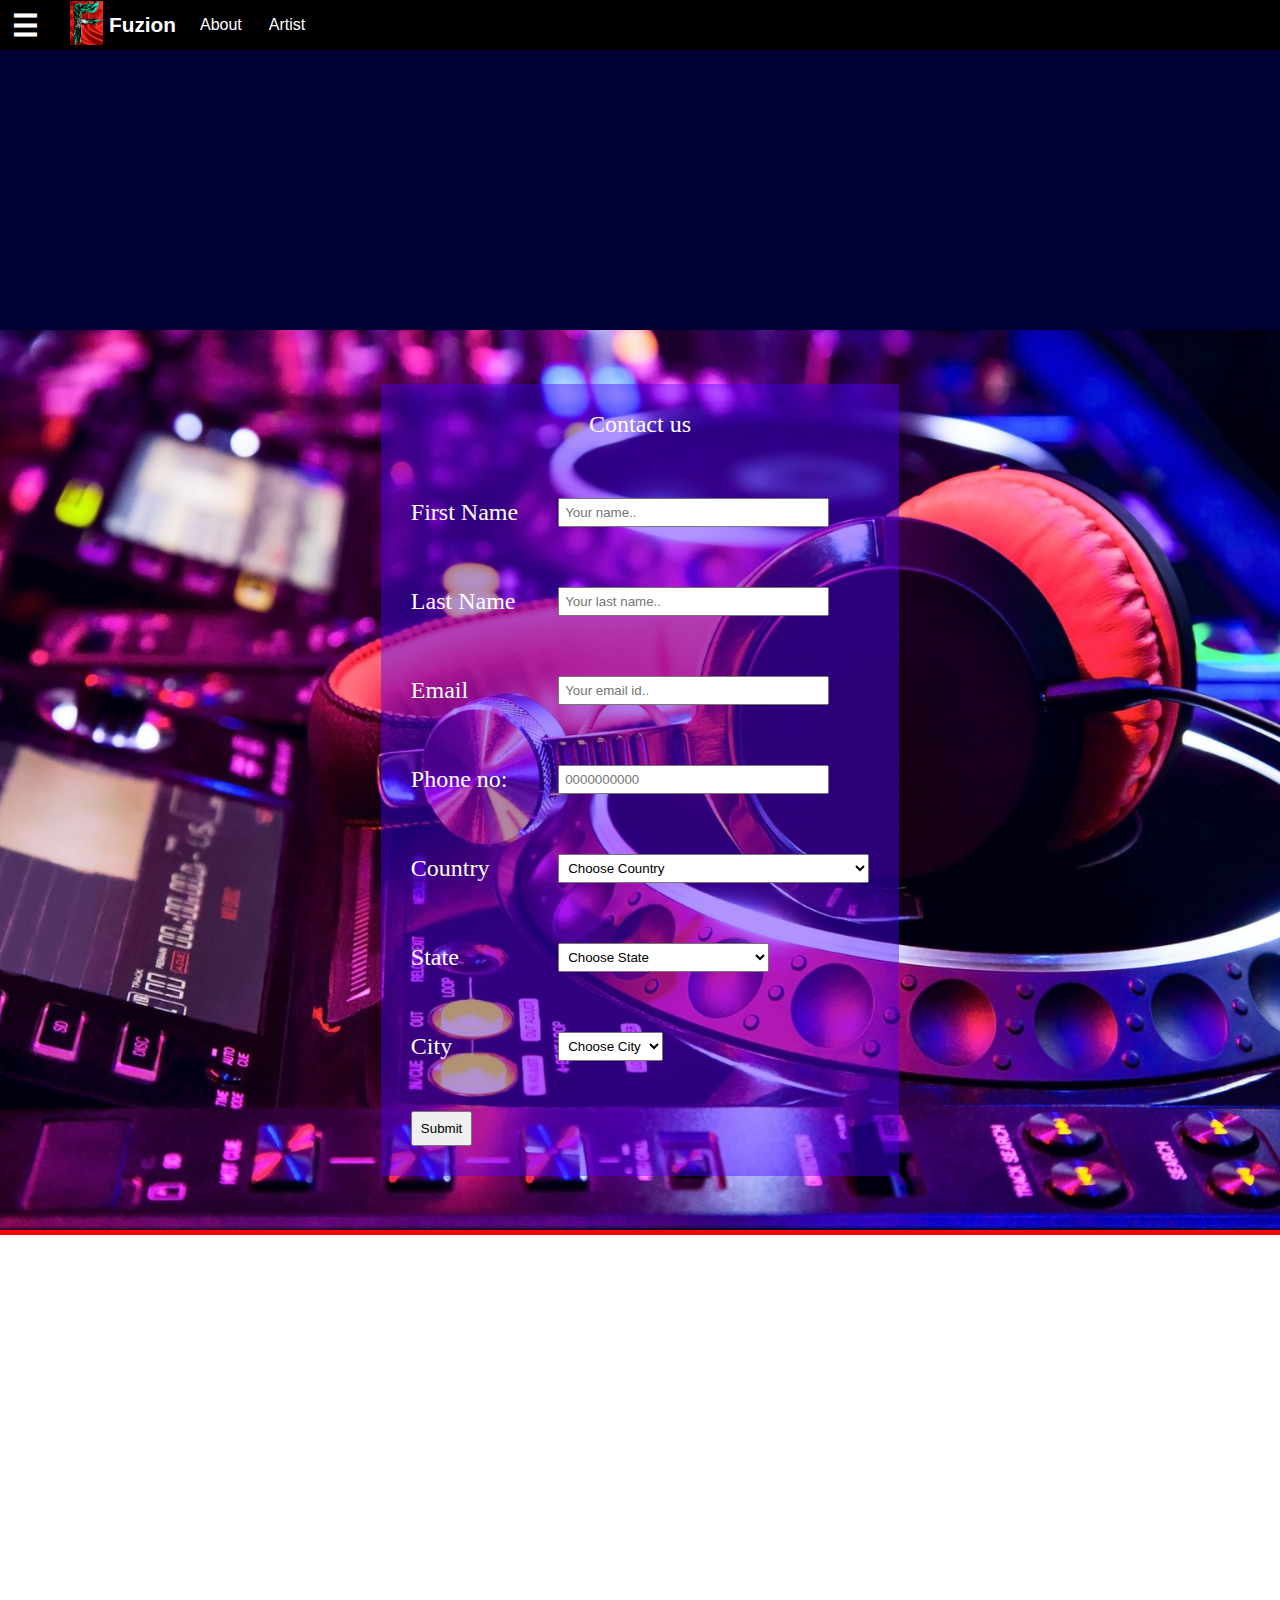
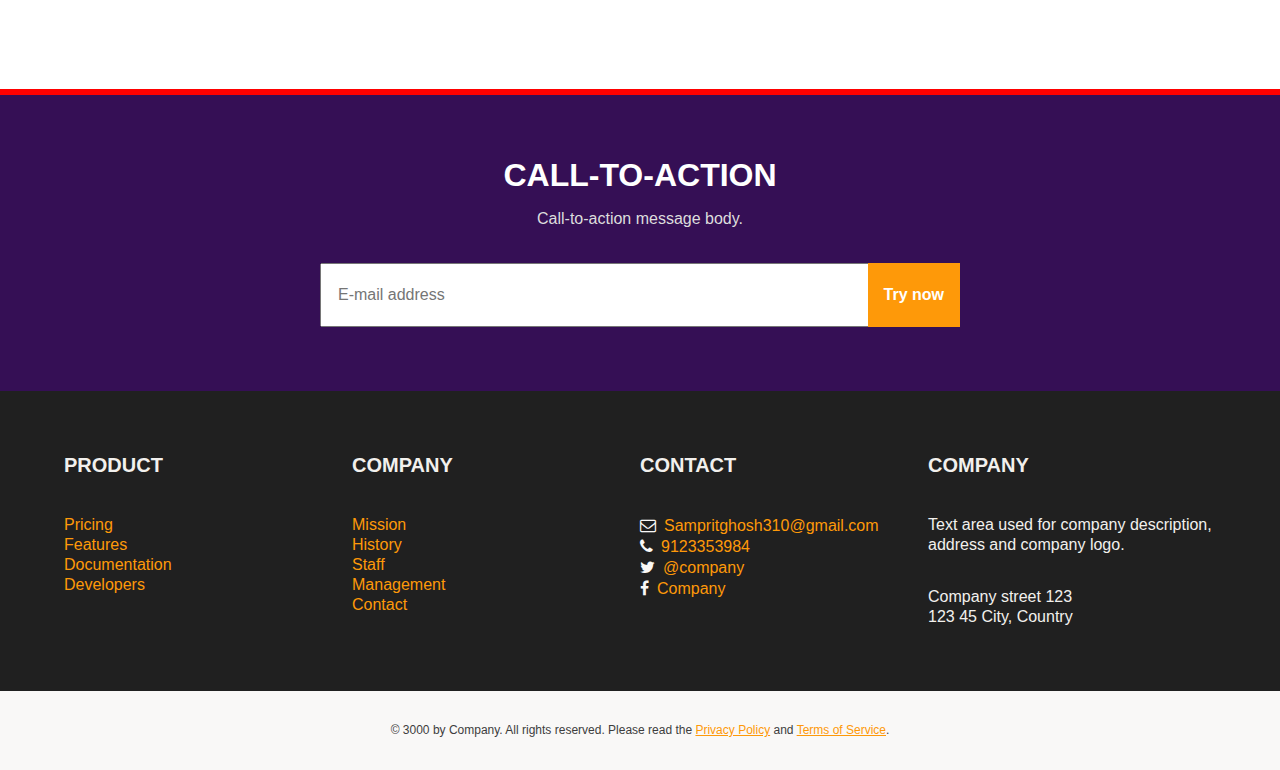
<file: Contact us.html>
<!DOCTYPE html>
<html lang="en">
<head>
    <meta charset="UTF-8">
    <meta http-equiv="X-UA-Compatible" content="IE=edge">
    <meta name="viewport" content="width=device-width, initial-scale=1.0">
    <title>Fuzion- Contact us</title> <link rel = "icon" href ="covers/brand.png">
    <link rel="stylesheet" href="style.css">
    <link rel="stylesheet" href="contact -us-css.css">
   



<nav>
        <ul>
            <li class="brand">
<div id="mySidenav" class="sidenav">
   <center><h3>Quick Access</h3></center>
   <hr size="10"color="#111">
    <a href="javascript:void(0)" class="closebtn" onclick="closeNav()">&times;</a>


    <a href="post-login.html">Movies</a>
    <a href="#">Radio</a>
    <a href="#">Old Songs</a>
    <a href="#">New Songs</a>
    <a href="#">Party</a>
    <a href="#">Romance</a>
    <a href="#">90s & early 2000s</a>
    <a href="#">Album</a>
    <a href="#">India's Music</a>
    <a href="#">Music Labels</a>
    <a href="#">Genres</a>


   <hr size="20" color="#111">
   


  </div>
  
  <span style="font-size:30px;cursor:pointer" onclick="openNav()">&#9776;</span>
  
  <script>
  function openNav() {
    document.getElementById("mySidenav").style.width = "250px";
  }
  
  function closeNav() {
    document.getElementById("mySidenav").style.width = "0";
  }
  </script>






<!-- /////////////////////////////////////////////////////////////////////////////////////////////////////////////////////////////////////////////////////// -->




              <pre>  </pre>
              <a href="index.html"><img src="covers/brand.png" style="zoom: 75%;" ></a>
              <a class="spotify"href ="index.html">Fuzion</a></li>

           
               <li><a  style="text-decoration: none; color: white;" href="about.html" >About</a></li>
            
            
             
<div class="dropdown">
    <button class="dropbtn">Artist</button>
    <div class="dropdown-content">
      
      <a href="singer.html">Arijit Singh</a>
      <a href="singer2.html">Atif Aslam</a>
      <a href="singer4.html">Sonu Nigam</a>
      <a href="singer4.html">Anupam Roy</a>
      <a href="singer5.html">shreya Ghoshal</a>
    </div>
    
  </div>
        </ul>      
    </nav>
</head>



  <script src="https://www.amcharts.com/lib/4/core.js"></script>
  <script src="https://www.amcharts.com/lib/4/maps.js"></script>
  <script src="https://www.amcharts.com/lib/4/geodata/worldLow.js"></script>
  <script src="https://www.amcharts.com/lib/4/themes/animated.js"></script>
  <div id="chartdiv"></div>
  <script>
    // Themes begin
    am4core.useTheme(am4themes_animated);
    // Themes end
    
    var chart = am4core.create("chartdiv", am4maps.MapChart);
    
    // Set map definition
    chart.geodata = am4geodata_worldLow;
    
    // Set projection
    chart.projection = new am4maps.projections.Orthographic();
    chart.panBehavior = "rotateLongLat";
    chart.deltaLatitude = -20;
    chart.padding(20,20,20,20);
    
    // Create map polygon series
    var polygonSeries = chart.series.push(new am4maps.MapPolygonSeries());
    
    // Make map load polygon (like country names) data from GeoJSON
    polygonSeries.useGeodata = true;
    //polygonSeries.include = ["BR", "UA", "MX", "CI"];
    
    // Configure series
    var polygonTemplate = polygonSeries.mapPolygons.template;
    polygonTemplate.tooltipText = "{name}";
    polygonTemplate.fill = am4core.color("#FF6633");
    polygonTemplate.stroke = am4core.color("#000033");
    polygonTemplate.strokeWidth = 0.5;
    polygonTemplate.cursorOverStyle = am4core.MouseCursorStyle.pointer;
    polygonTemplate.url = "https://www.datadrum.com/main.php?package={id}";
    polygonTemplate.urlTarget = "_blank";
    
    var graticuleSeries = chart.series.push(new am4maps.GraticuleSeries());
    graticuleSeries.mapLines.template.line.stroke = am4core.color("#ffffff");
    graticuleSeries.mapLines.template.line.strokeOpacity = 0.08;
    graticuleSeries.fitExtent = false;
    
    
    chart.backgroundSeries.mapPolygons.template.polygon.fillOpacity = 0.1;
    chart.backgroundSeries.mapPolygons.template.polygon.fill = am4core.color("#ffffff");
    
    // Create hover state and set alternative fill color
    var hs = polygonTemplate.states.create("hover");
    hs.properties.fill = chart.colors.getIndex(0).brighten(-0.5);
    
    let animation;
    setTimeout(function(){
      animation = chart.animate({property:"deltaLongitude", to:100000}, 20000000);
    }, 3000)
    
    chart.seriesContainer.events.on("down", function(){
    //  animation.stop();
    })</script> 
<body>
    <div class="roboto-font">
<header>
  <form class = "zoom"  action="Contact us.html" onSubmit="return(validate());" name="StudentRegistration"> 
  
  <center>
    <table rwidth="20%"cellspacing="20" cellpadding="20" style="background-color: rgba(73,0,255,0.425);">
      <br>
      <br>
  
      
  
  
  
      <tr>
        <caption style="background-color: rgba(73, 0, 255, 0.425);">
        <b><font size="5" color="white" fontstyle="times new roman"><br>Contact us</b></font></b>
            </caption></tr>
  
  
        <tr>
            <td class="a1"><font color="white"> First Name</td>
            <td ><input type="text" name="First Name" id="First Name"size="30" placeholder="Your name.."required></td>
          </tr>
  
             
               <tr>
              <td> <font color="white">Last Name</td>
            <td width="20"><input id="Last Name" name="Last Name" type="text"size="30"height="10" placeholder="Your last name.."required></td>
                     </tr>
  
            
              <tr>
              <td> <font color="white">Email </td>
            <td ><input name="Email" id="Email"type="Email"size="30"height="10" placeholder="Your email id.." required></td>
          </tr>
   
  
  
              <tr>
              <td><font color="white">Phone no:</td>
            <td><input name="Phone no:" id="Phone no"type="input"size="30" placeholder="0000000000"></td>
          </tr>
  
          <tr>
            <td><font color="white">Country</td>
          <td>
            <select name="Country" id="cars">
            <option value="" disabled selected>Choose Country</option>
            <option style=font-size:110%; >India</option>
            <option style=font-size:110%; >Indonesia</option>
            <option style=font-size:110%; >Pakistan</option>
            <option style=font-size:110%; >United Arab Emirates</option>
            <option style=font-size:110%; >Sri Lanka</option>
            <option style=font-size:110%; "saab">Independent and Sovereign Republic of Kiribati</option>
            <option style=font-size:110%; "mercedes">State of Palestine</option>
            <option style=font-size:110%; "audi">	Saudi Arabia</option>
            <option style=font-size:110%; "volvo">Russia</option>
            <option style=font-size:110%; "saab">China</option>
            <option style=font-size:110%; "mercedes">Japan</option>
            <option style=font-size:110%; "audi">Bangladesh</option>
            <option style=font-size:110%; "volvo">North Korea</option>
            <option style=font-size:110%; "saab"> Nepal</option>
            <option style=font-size:110%; "mercedes">Federal Democratic Republic of Ethiopia</option>
            <option style=font-size:110%; "audi">The Democratic People's Republic of Korea</option>
  
    </td 
          </tr>
        <tr>
          <td><font color="white">State</td>
        <td>
          <select id="country-state" name="State" >
            <option value="" disabled selected>Choose State</option>
              <option style=font-size:110% > Andaman and Nicobar Islands</option>
              <option style=font-size:110% > Andhra Pradesh</option>
              <option style=font-size:110% > Arunachal Pradesh</option>
              <option style=font-size:110%> Assam</option>
              <option style=font-size:110%> Bihar</option>
              <option style=font-size:110% > Chandigarh</option>
              <option style=font-size:110%> Chhattisgarh</option>
              <option style=font-size:110%> Dadra and Nagar Haveli</option>
              <option style=font-size:110%> Daman and Diu</option>
              <option style=font-size:110%> Delhi</option>
              <option style=font-size:110%> Goa</option>
              <option style=font-size:110%> Gujarat</option>
              <option style=font-size:110%> Haryana</option>
              <option style=font-size:110%> Himachal Pradesh</option>
              <option style=font-size:110%> Jammu and Kashmir</option>
              <option style=font-size:110%> Jharkhand</option>
              <option style=font-size:110%> Karnataka</option>
              <option style=font-size:110%> Kerala</option>
              <option style=font-size:110%> Ladakh</option>
              <option style=font-size:110%> Lakshadweep</option>
              <option style=font-size:110% value="MP">Madhya Pradesh</option>
              <option style=font-size:110% value="MH">Maharashtra</option>
              <option style=font-size:110% value="MN">Manipur</option>
              <option style=font-size:110% value="ML">Meghalaya</option>
              <option style=font-size:110% value="MZ">Mizoram</option>
              <option style=font-size:110% value="NL">Nagaland</option>
              <option style=font-size:110% value="OR">Odisha</option>
              <option style=font-size:110% value="PY">Puducherry</option>
              <option style=font-size:110% value="PB">Punjab</option>
              <option style=font-size:110% value="RJ">Rajasthan</option>
              <option style=font-size:110% value="SK">Sikkim</option>
              <option style=font-size:110% value="TN">Tamil Nadu</option>
              <option style=font-size:110% value="TG">Telangana</option>
              <option style=font-size:110% value="TR">Tripura</option>
              <option style=font-size:110% value="UP">Uttar Pradesh</option>
              <option style=font-size:110% value="UT">Uttarakhand</option>
              <option style=font-size:110% value="WB">West Bengal</option>
          </select>
       </td>
      </tr>
  
      <tr>
        <td><font color="white">City</td>
      <td>
        <select id="country-state" name="City">
          <option value="" disabled selected>Choose City</option>
            <option style=font-size:110%;> Mumbai</option>
            <option style=font-size:110%;> Surat</option>
            <option style=font-size:110%;> Pune</option>
            <option style=font-size:110%;> Jaipur</option>
            <option style=font-size:110%;> Bihar</option>
            <option style=font-size:110%;> Kolkata</option>
            <option style=font-size:110%;> Delhi</option>
            <option style=font-size:110%;> Bangalore</option>
            <option style=font-size:110%;> Hyderabad</option>
            <option style=font-size:110%;> Ahmedabad</option>
            <option style=font-size:110%;> Chennai</option>
        </select>
     </td>
    </tr>
  
  
<!--               
              <td> <font color="white">Sex</td>
            <td class="space-gender"><input type="radio"name="gender"size="10"><font color="white"> Male
            <input type="radio"name="gender"size="10"><font color="white">Female
            <input type="radio"name="gender"size="10"><font color="white">Others</td> -->
  
      
                  </font>  
                 </tr>
  
  
                     
                    <tr>
                      <td>
                     <button class="submit">Submit</button></td>
                    
                 </tr>
              
             </table>
            <br>
            <br>
           
  
         
            </form>
            </header> 
  </div>

  <hr size="5" color="red">
  <iframe class="world" src="https://www.google.com/maps/embed?pb=!1m14!1m12!1m3!1d14736.259831591067!2d88.4500778!3d22.576673699999997!2m3!1f0!2f0!3f0!3m2!1i1024!2i768!4f13.1!5e0!3m2!1sen!2sin!4v1643266839459!5m2!1sen!2sin" 
  width="100%" height="450" style="border:0;" allowfullscreen="" loading="lazy"></iframe>
</body>
<hr size="6" color="red">
 

<main id="body"> 
  
</main> 
<div id="footer"> 
  <section id="cta"> 
      <h2>Call-to-action</h2> 
      <p>Call-to-action message body.</p> 
      <form> 
          <input type="text" placeholder="E-mail address" /> 
          <input type="submit" value="Try now" /> 
      </form> 
  </section> 
  <section id="resources"> 
      <h2>Resources</h2> 
      <div id="modules"> 
          <h2>Resources</h2> 
          <div class="module"> 
              <h3>Product</h3> 
              <ul> 
                  <li><a href="">Pricing</a></li> 
                  <li><a href="">Features</a></li> 
                  <li><a href="">Documentation</a></li> 
                  <li><a href="">Developers</a></li> 
              </ul> 
          </div> 
          <div class="module"> 
              <h3>Company</h3> 
              <ul> 
                  <li><a href="">Mission</a></li> 
                  <li><a href="">History</a></li> 
                  <li><a href="">Staff</a></li> 
                  <li><a href="">Management</a></li> 
                  <li><a href="">Contact</a></li> 
              </ul> 
          </div> 
          <div class="module"> 
              <h3>Contact</h3> 
              <ul> 
                  <li class="mail"><a href="">Sampritghosh310@gmail.com</a></li> 
                  <li class="phone"><a href="">9123353984</a></li> 
                  <li class="twitter"><a href="">@company</a></li> 
                  <li class="facebook"><a href="">Company</a></li> 
              </ul> 
          </div> 
          <div class="module"> 
              <h3>Company</h3> 
              <p>Text area used for company description, address and company logo.</p> 
              <ul> 
                  <li>Company street 123</li> 
                  <li>123 45 City, Country</li> 
              </ul> 
          </div> 
      </div> 
  </section> 
  <div id="signature" aria-hidden="true"></div> 
  <footer id="legal"> 
      <p>&copy; 3000 by Company. All rights reserved. Please read the <a href="">Privacy Policy</a> and <a href="">Terms of Service</a>.</p> 
  </footer> 
</div> 





</html>
</file>
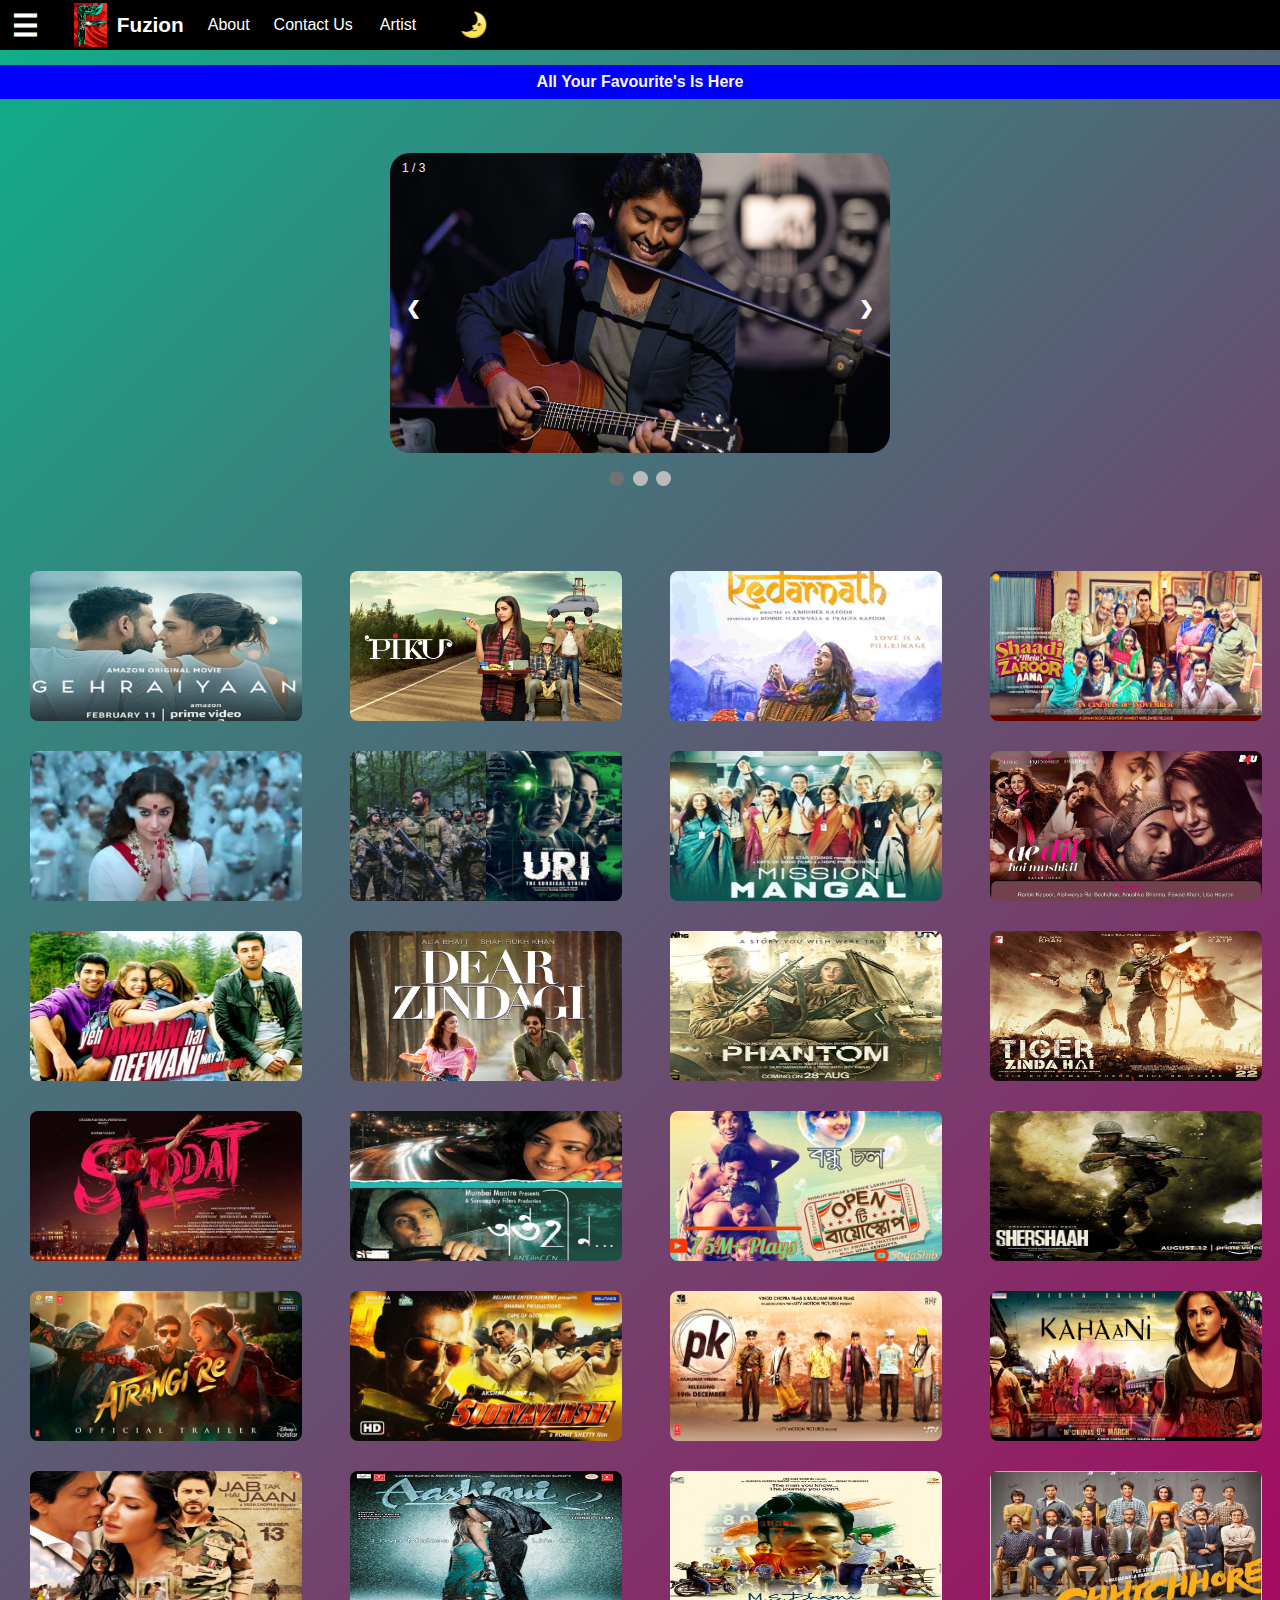
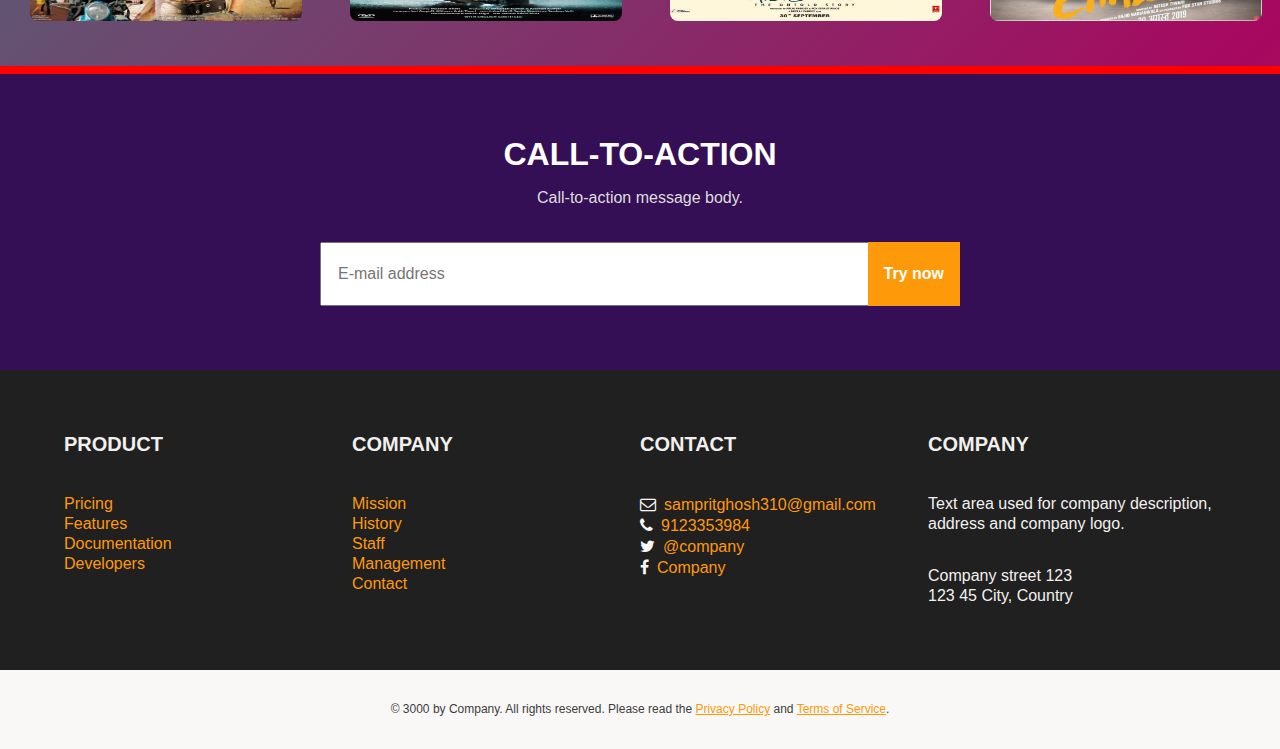
<file: post-login.html>
<!DOCTYPE html>
<html lang="en">
<head>
    <meta charset="UTF-8">
    <meta http-equiv="X-UA-Compatible" content="IE=edge">
    <meta name="viewport" content="width=device-width, initial-scale=1.0"> <title>Fuzion-Movie-Music</title>
    <link rel = "icon" href ="covers/brand.png">

    <link rel="stylesheet" href="post-login-style.css">
    <link rel="stylesheet" href="style.css">
    <link rel="stylesheet" href="style2.css">
    
    <script src=
    "https://cdnjs.cloudflare.com/ajax/libs/jquery/3.4.0/jquery.min.js">
        </script>
</head>


<body class="colour">
<nav>
    <ul>
        <li class="brand">
<div id="mySidenav" class="sidenav">
<center><h3>Quick Access</h3></center>
<!-- <hr size="10"color="#111"> -->
<pre> </pre>
<a href="javascript:void(0)" class="closebtn" onclick="closeNav()">&times;</a>

<a href="post-login.html">Movies</a>
<a href="#">Radio</a>
<a href="#">Old Songs</a>
<a href="#">New Songs</a>
<a href="#">Party</a>
<a href="#">Romance</a>
<a href="#">90s & early 2000s</a>
<a href="#">Album</a>
<a href="#">India's Music</a>
<a href="#">Music Labels</a>
<a href="#">Genres</a>


<center>
<pre> </pre>
<span><font size="3"> Dark Mode </font> </span>
<span class="change">🌛</span>


<hr size="20px" color="#111">



</div>
</center>
<span style="font-size:30px;cursor:pointer" onclick="openNav()">&#9776;</span>

<script>
function openNav() {
document.getElementById("mySidenav").style.width = "250px";
}

function closeNav() {
document.getElementById("mySidenav").style.width = "0";
}
</script>

  

<!-- /////////////////////////////////////////////////////////////////////////////////////////////////////////////////////////////////////////////////////// -->



<!-- 
<hr color="black" size="6" style="display:flex;
flex-direction: column;"> -->



         
<pre>  </pre>
<a href="index.html"><img style="height: 100% ; zoom:120%;" src="covers/brand.png"></a>
<a  class="spotify" href ="index.html">Fuzion</a></li>

<li><a  style="text-decoration: none; color: white;" href="about.html" >About</a></li>
        
         <li><a class="contact" href="Contact us.html">Contact Us</a></li>
         
<div class="dropdown">
<button class="dropbtn">Artist</button>
<div class="dropdown-content">
  
  <a href="singer.html">Arijit Singh</a>
  <a href="singer2.html">Atif Aslam</a>
  <a href="singer3.html">Sonu Nigam</a>
  <a href="singer4.html">Anupam Roy</a>
  <a href="singer5.html">shreya Ghoshal</a>
</div>


</div>


<font size="5"><span class="change" style="padding: 20px;">🌛</span></font>

     
<script>
  $( ".change" ).on("click",function()
   {
      if( $( "body" ).hasClass( "dark" ))
       {
          $( "body" ).removeClass("dark" );
          $( ".change" ).text("🌛" );

       }
      else 
      {
          $( "body" ).addClass( "dark" );
          $( ".change" ).text( "🌘" );
      }
  });
</script>


   </ul>      
</nav>
</div>


      <center> <pre> </pre><b><p style="background-color:blue;padding: 8px;color: beige;">All Your Favourite's Is Here </p></b></center>


      <br>
      <div class="back-photo">
      <br>
     <br>
      <div class="slideshow-container">
        <div class="mySlides fade">
          <div class="numbertext">1 / 3</div>
         <a href="singer.html"> <img class="slide-photo" src="arijit.jpg" style="width:100%"></a>
          <div class="text"></div>
        </div>
        
        <div class="mySlides fade">
          <div class="numbertext">2 / 3</div>
         <a href="singer5.html"><img  class="slide-photo" src="sreya.jpg" style="width:100%"></a>
          <div class="text"></div>
        </div>
        
        <div class="mySlides fade">
          <div class="numbertext">3 / 3</div>
        <a href="singer2.html">  <img  class="slide-photo" src="atif.jpg" style="width:100%"></a>
          <div class="text"></div>
        </div>
        
        <a class="prev" onclick="plusSlides(-1)">&#10094;</a>
        <a class="next" onclick="plusSlides(1)">&#10095;</a>
        
        </div>
        <br>
        
        <div style="text-align:center">
          <span class="dot" onclick="currentSlide(1)"></span> 
          <span class="dot" onclick="currentSlide(2)"></span> 
          <span class="dot" onclick="currentSlide(3)"></span> 
        </div>
<br>
<br>

        </div>
        <script>
          var slideIndex = 1;
          showSlides(slideIndex);
          
          function plusSlides(n) {
            showSlides(slideIndex += n);
          }
          
          function currentSlide(n) {
            showSlides(slideIndex = n);
          }
          
          function showSlides(n) {
            var i;
            var slides = document.getElementsByClassName("mySlides");
            var dots = document.getElementsByClassName("dot");
            if (n > slides.length) {slideIndex = 1}    
            if (n < 1) {slideIndex = slides.length}
            for (i = 0; i < slides.length; i++) {
                slides[i].style.display = "none";  
            }
            for (i = 0; i < dots.length; i++) {
                dots[i].className = dots[i].className.replace(" active", "");
            }
            slides[slideIndex-1].style.display = "block";  
            dots[slideIndex-1].className += " active";
          }
          </script>
          
  <center>
    <pre>   </pre>
<div class="sameline">
    <span class="c1"><a href="movie1.html"><img class="size1" src="covers/g1.png"><span class="overlay" ><span class="text1"><b> Gehraiyaan | 
    </b></span></span></span></a>
    <span class="c1"><a href="#"><img class="size1" src="covers/g2.jpg"><span class="overlay"><span class="text1"><b>Piku | Anupam Roy  </b></span></span></span></a>
    <span class="c1"><a href="#"><img class="size1" src="covers/g3.jpg"><span class="overlay"><span class="text1"><b>Kedarnath | Amit Trivedi</b></span></span></span></a>
    <span class="c1"><a href="#"><img class="size1" src="covers/g4.jpg"><span class="overlay"><span class="text1"><b>Shaadi Mein Zaroor Aana </b></span></span></span></a>
</div>

    
<div class="sameline">
    <span class="c1"><a href="#"><img class="size1" src="covers/g5.png"><span class="overlay"><span class="text1"><b>Gangubai |Sanjay Leela Bhansali | Shail Hada</b></span></span></span></a>
    <span class="c1"><a href="#"><img class="size1" src="covers/g6.jpg"><span class="overlay"><span class="text1"> <b>Uri | Shashwat Sachdev | Romy</b></span></span></span></a>
    <span class="c1"><a href="#"><img class="size1" src="covers/g7.jpg"><span class="overlay"><span class="text1"><b>Mission Mangal | Red FM | U Turn</b></span></span></span></a>
    <span class="c1"><a href="#"><img class="size1" src="covers/g8.jpg"><span class="overlay"><span class="text1"><b> Aye Dil Hai Mushkil | Pritam | Arijit Singh</b></a>
  </span></span></span>
</div>

<div class="sameline">
    <span class="c1"><a href="#"><img class="size1" src="covers/g9.jpg"><span class="overlay"><span class="text1"><b>Yeh Jawaani Hai Deewani |Pritam| Benny Dayal</b></span></span></span></a>
    <span class="c1"><a href="#"><img class="size1" src="covers/g10.jpg"><span class="overlay"><span class="text1">Dear Zindagi | Amit Trivedi</span></span></span></a>
    <span class="c1"><a href="#"><img class="size1" src="covers/g11.jpg"><span class="overlay"><span class="text1">Phantom | Pritam | Arijit Singh</span></span></span></a>
    <span class="c1"><a href="#"><img class="size1" src="covers/g12.jpg"><span class="overlay"><span class="text1">Tiger Zinda Hai | Vishal-Shekhar | Neha Bhasin</span></span></span></a>
</div>

 
<div class="sameline">
  <span class="c1"><a href="#"><img class="size1" src="covers/g13.jpg"><span class="overlay"><span class="text1"><b>Shiddat | Manan Bhardwaj</b></span></span></span></a>
  <span class="c1"><a href="#"><img class="size1" src="covers/g14.jpg"><span class="overlay"><span class="text1"><b>Antaheen | Shantanu Moitra | Shreya Ghoshal</b></span></span></span></a>
  <span class="c1"><a href="#"><img class="size1" src="covers/g15.jpg"><span class="overlay"><span class="text1"><b>Open Tee Bioscope | Anindo Chatterjee</b></span></span></span></a>
  <span class="c1"><a href="#"><img class="size1" src="covers/g16.jpg"><span class="overlay"><span class="text1"><b>Shershaah | Tanishk Bagchi</b></span></span></span></a>
</div>

 <div class="sameline">
  <span class="c1"><a href="#"><img class="size1" src="covers/g17.jpg"><span class="overlay"><span class="text1"><b>Atrangi Re | A. R. Rahman | Shreya Ghoshal</b></span></span></span></a>
  <span class="c1"><a href="#"><img class="size1" src="covers/g18.jpg"><span class="overlay"><span class="text1"><b>Sooryavanshi | Pritam | Daler Mehndi</b></span></span></span></a>
  <span class="c1"><a href="#"><img class="size1" src="covers/g19.jpg"><span class="overlay"><span class="text1"><b>Pk | Shantanu Moitra | Shreya Ghoshal</b></span></span></span></a>
  <span class="c1"><a href="#"><img class="size1" src="covers/g20.jpg"><span class="overlay"><span class="text1"><b>Shershaah | Tanishk Bagchi</b></span></span></span></a>
</div> 

<div class="sameline">
  <span class="c1"><a href="#"><img class="size1" src="covers/g21.jpg"><span class="overlay"><span class="text1"><b>Jab Tak Hai Jaan |A.R. Rahman| Shreya Ghoshal</b></span></span></span></a>
  <span class="c1"><a href="#"><img class="size1" src="covers/g22.jpg"><span class="overlay"><span class="text1"><b>Aashiqui 2 | Mithoon | Arijit Singh</b></span></span></span></a>
  <span class="c1"><a href="#"><img class="size1" src="covers/g23.jpg"><span class="overlay"><span class="text1"><b>M.s.Dhoni | Amaal Mallik |Armaan Malik</b></span></span></span></a>
  <span class="c1"><a href="#"><img class="size1" src="covers/g24.jpg"><span class="overlay"><span class="text1"><b>Chhichhore | Pritam | Nakash Aziz</b></span></span></span></a>
</div>


<!--  
<div class="sameline">
    <span class="c1"><img class="size1" src="sanu.jpg"></span>
    <span class="c1"><img class="size1" src="sanu.jpg"></span>
    <span class="c1"><img class="size1" src="sanu.jpg"></span>
    <span class="c1"><img class="size1" src="sanu.jpg"></span>
   
</div> -->

<!--     
<div class="sameline">
    <span class="c1"><img class="size1" src="sanu.jpg"></span>
    <span class="c1"><img class="size1" src="sanu.jpg"></span>
    <span class="c1"><img class="size1" src="sanu.jpg"></span>
    <span class="c1"><img class="size1" src="sanu.jpg"></span>
</div>

<div class="sameline">
    <span class="c1"><img class="size1" src="sanu.jpg"></span>
    <span class="c1"><img class="size1" src="sanu.jpg"></span>
    <span class="c1"><img class="size1" src="sanu.jpg"></span>
    <span class="c1"><img class="size1" src="sanu.jpg"></span>
</div>

    
<div class="sameline">
    <span class="c1"><img class="size1" src="sanu.jpg"></span>
    <span class="c1"><img class="size1" src="sanu.jpg"></span>
    <span class="c1"><img class="size1" src="sanu.jpg"></span>
    <span class="c1"><img class="size1" src="sanu.jpg"></span>
</div>  -->

<pre>                            


</pre>

</center>

<hr size="10" color="red">

</body>

<main id="body"> 
  
</main> 
<div id="footer"> 
  <section id="cta"> 
      <h2>Call-to-action</h2> 
      <p>Call-to-action message body.</p> 
      <form> 
          <input type="text" placeholder="E-mail address" /> 
          <input type="submit" value="Try now" /> 
      </form> 
  </section> 
  <section id="resources"> 
      <h2>Resources</h2> 
      <div id="modules"> 
          <h2>Resources</h2> 
          <div class="module"> 
              <h3>Product</h3> 
              <ul> 
                  <li><a href="">Pricing</a></li> 
                  <li><a href="">Features</a></li> 
                  <li><a href="">Documentation</a></li> 
                  <li><a href="">Developers</a></li> 
              </ul> 
          </div> 
          <div class="module"> 
              <h3>Company</h3> 
              <ul> 
                  <li><a href="">Mission</a></li> 
                  <li><a href="">History</a></li> 
                  <li><a href="">Staff</a></li> 
                  <li><a href="">Management</a></li> 
                  <li><a href="">Contact</a></li> 
              </ul> 
          </div> 
          <div class="module"> 
              <h3>Contact</h3> 
              <ul> 
                  <li class="mail"><a href="">sampritghosh310@gmail.com</a></li> 
                  <li class="phone"><a href="">9123353984</a></li> 
                  <li class="twitter"><a href="">@company</a></li> 
                  <li class="facebook"><a href="">Company</a></li> 
              </ul> 
          </div> 
          <div class="module"> 
              <h3>Company</h3> 
              <p>Text area used for company description, address and company logo.</p> 
              <ul> 
                  <li>Company street 123</li> 
                  <li>123 45 City, Country</li> 
              </ul> 
          </div> 
      </div> 
  </section> 
  <div id="signature" aria-hidden="true"></div> 
  <footer id="legal"> 
      <p>&copy; 3000 by Company. All rights reserved. Please read the <a href="">Privacy Policy</a> and <a href="">Terms of Service</a>.</p> 
  </footer> 
</div> 

</html>
</file>
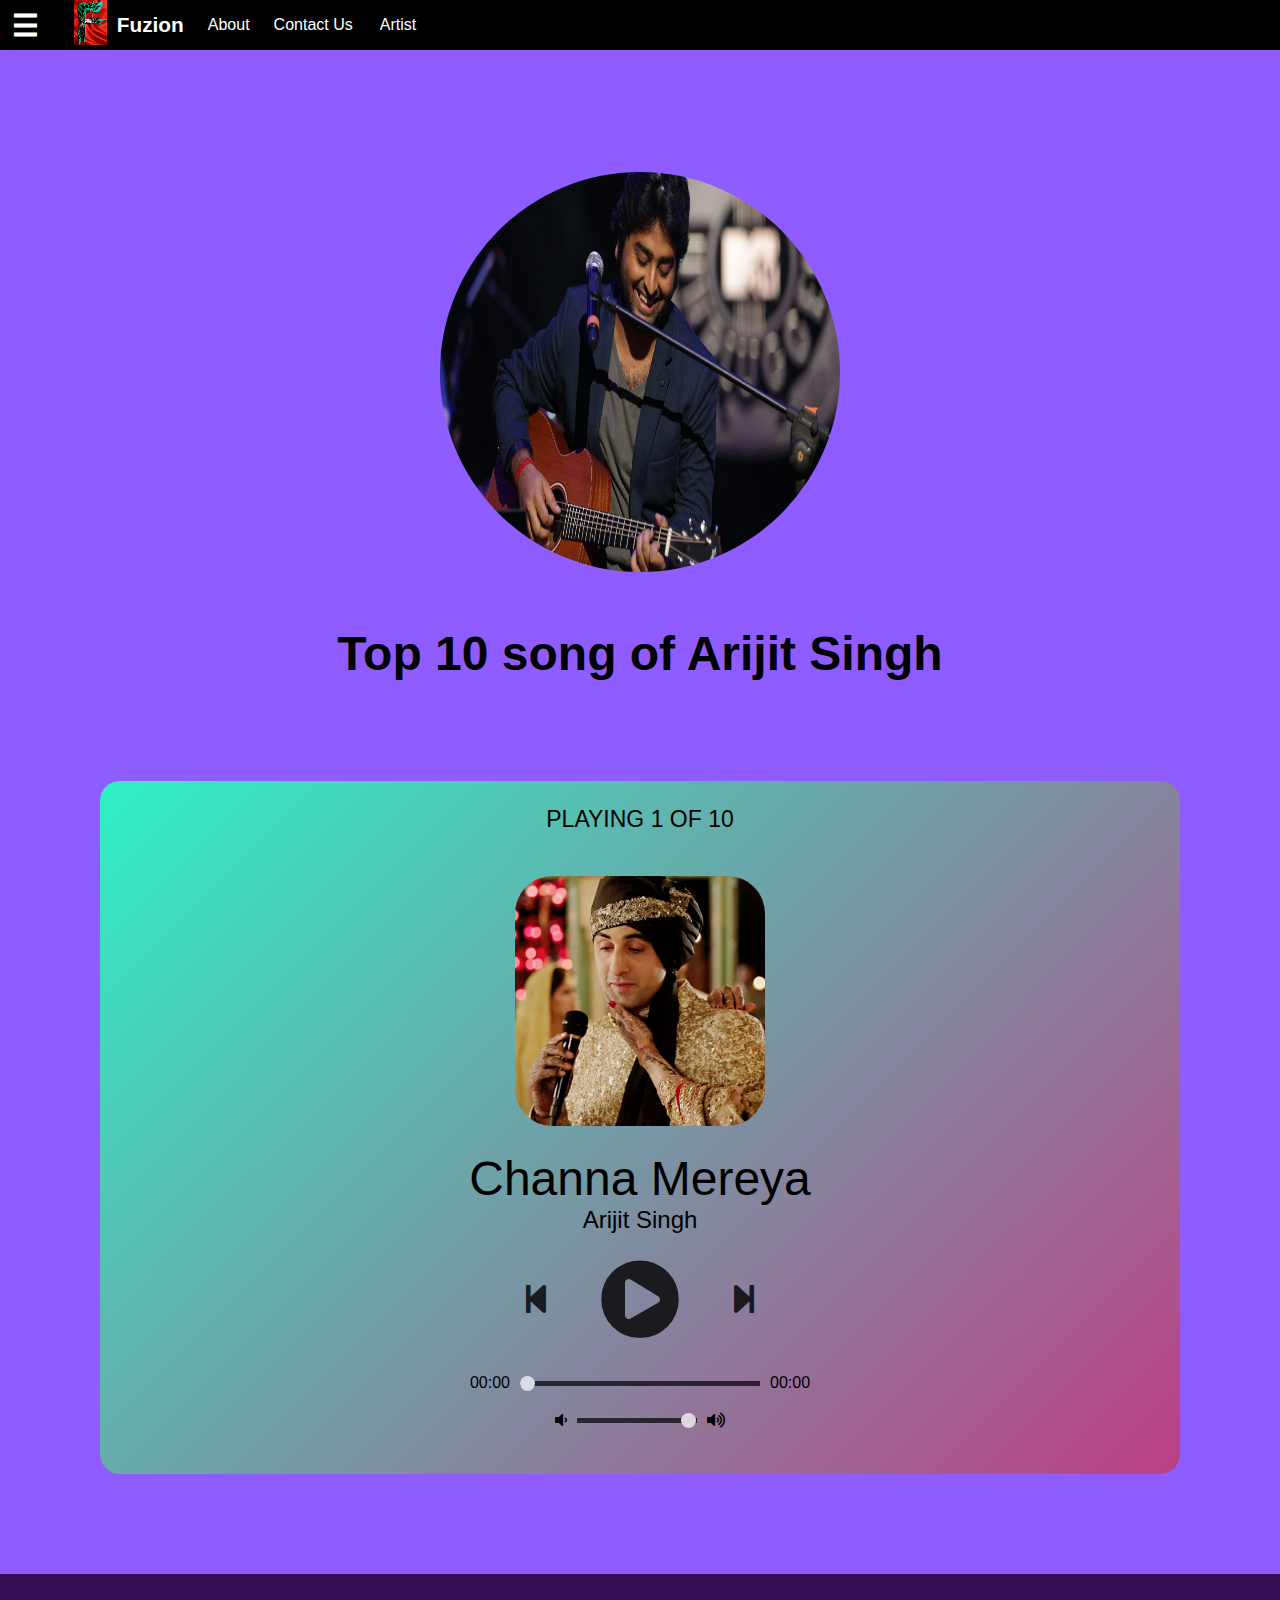
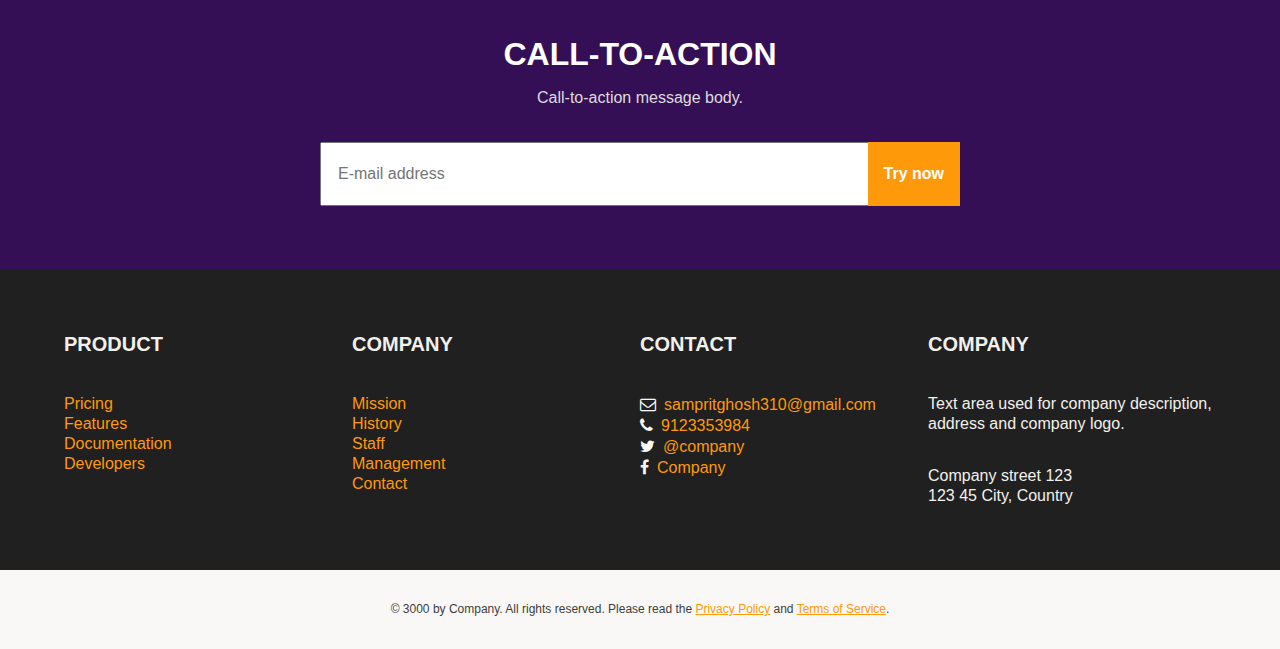
<file: singer.html>
<!DOCTYPE html>
<html lang="en">
<head>
  <meta charset="UTF-8">
  <meta name="viewport" content="width=device-width, initial-scale=1.0">
  <title>Fuzion-Arijit Singh</title><link rel = "icon" href ="covers/brand.png">
  <!-- Load FontAwesome icons -->
  <link rel="stylesheet" href="https://cdnjs.cloudflare.com/ajax/libs/font-awesome/5.13.0/css/all.min.css">

  <!-- Load the custom CSS style file -->
  <link rel="stylesheet" type="text/css" href="singer.css">
  <link rel="stylesheet" type="text/css" href="style.css"> <link rel="stylesheet" type="text/css" href="style2.css">










  <nav>
    <ul>
        <li class="brand">
<div id="mySidenav" class="sidenav">
<center><h3>Quick Access</h3></center>
<!-- <hr size="10"color="#111"> -->
<pre> </pre>
<a href="javascript:void(0)" class="closebtn" onclick="closeNav()">&times;</a>

<a href="post-login.html">Movies</a>
<a href="#">Radio</a>
<a href="#">Old Songs</a>
<a href="#">New Songs</a>
<a href="#" >Party</a>
<a href="#" >Romance</a>
<a href="#" >90s & early 2000s</a>
<a href="#" >Album</a>
<a href="#" >India's Music</a>
<a href="#">Music Labels</a>
<a href="#">Genres</a>

</center>



</div>

<span style="font-size:30px;cursor:pointer" onclick="openNav()">&#9776;</span>

<script>
function openNav() {
document.getElementById("mySidenav").style.width = "250px";
}

function closeNav() {
document.getElementById("mySidenav").style.width = "0";




}
</script>






<!-- /////////////////////////////////////////////////////////////////////////////////////////////////////////////////////////////////////////////////////// -->



<!-- 
<hr color="black" size="6" style="display:flex;
flex-direction: column;"> -->



         
<pre>  </pre>
<a href="index.html"><img style="zoom: 120%;" src="covers/brand.png" alt="Spotify"></a>
<a class="spotify" href ="index.html">Fuzion</a></li>

        <!-- <li><a href="https://www.google.co.in/" style="text-decoration: none;
                                                          color:white;">Google</a></li> -->
        <li><a  style="text-decoration: none; color: white;" href="about.html" >About</a></li>
        
         <li><a class="contact" href="Contact us.html">Contact Us</a></li>
         
<div class="dropdown">
<button class="dropbtn">Artist</button>
<div class="dropdown-content">
  
  <a href="singer.html">Arijit Singh</a>
  <a href="singer2.html">Atif Aslam</a>
  <a href="singer3.html">Sonu Nigam</a>
  <a href="singer4.html">Anupam Roy</a>
  <a href="singer5.html">shreya Ghoshal</a>
</div>


</div>


   </ul>      
</nav>


</head>
<body>

  <br>
  <br>
  <br>
  <br>
  <center>
<div style="padding:50px">
  <img class="mobile-310px" style="border-radius: 50%; height: 400px; width: 400px;" src="arijit.jpg">
</div></center>
<center><b><font size="20px" >Top 10 song of Arijit Singh</font></b><center>







 
 
  <div class="player">
    <div class="details">
      <div class="now-playing"><b>PLAYING x OF y</b></div>
      <br>
      <div class="track-art"></div>
      <div class="track-name">Track Name</div>
      <div class="track-artist">Track Artist</div>
    </div>
    <div class="buttons">
      <div class="prev-track" onclick="prevTrack()"><i class="fa fa-step-backward fa-2x"></i></div>
      <div class="playpause-track" onclick="playpauseTrack()"><i class="fa fa-play-circle fa-5x"></i></div>
      <div class="next-track" onclick="nextTrack()"><i class="fa fa-step-forward fa-2x"></i></div>
    </div>
    
  
    <div class="slider_container">
      <div class="current-time">00:00</div>
      <input type="range" min="1" max="100" value="0" class="seek_slider" onchange="seekTo()">
      <div class="total-duration">00:00</div>
    </div>
    <div class="slider_container">
      <i class="fa fa-volume-down"></i>
      <input type="range" min="1" max="100" value="99" class="volume_slider" onchange="setVolume()">
      <i class="fa fa-volume-up"></i>
    </div>
    <br>
    <br>
  </div>





</div>
</div>
</center>
</center>


  </div>
  <!-- Load the main script for the player -->
  <script src="main.js"></script>






<main id="body"> 
  
</main> 
<div id="footer"> 
  <section id="cta"> 
      <h2>Call-to-action</h2> 
      <p>Call-to-action message body.</p> 
      <form> 
          <input type="text" placeholder="E-mail address" /> 
          <input type="submit" value="Try now" /> 
      </form> 
  </section> 
  <section id="resources"> 
      <h2>Resources</h2> 
      <div id="modules"> 
          <h2>Resources</h2> 
          <div class="module"> 
              <h3>Product</h3> 
              <ul> 
                  <li><a href="">Pricing</a></li> 
                  <li><a href="">Features</a></li> 
                  <li><a href="">Documentation</a></li> 
                  <li><a href="">Developers</a></li> 
              </ul> 
          </div> 
          <div class="module"> 
              <h3>Company</h3> 
              <ul> 
                  <li><a href="">Mission</a></li> 
                  <li><a href="">History</a></li> 
                  <li><a href="">Staff</a></li> 
                  <li><a href="">Management</a></li> 
                  <li><a href="">Contact</a></li> 
              </ul> 
          </div> 
          <div class="module"> 
              <h3>Contact</h3> 
              <ul> 
                  <li class="mail"><a href="">sampritghosh310@gmail.com</a></li> 
                  <li class="phone"><a href="">9123353984</a></li> 
                  <li class="twitter"><a href="">@company</a></li> 
                  <li class="facebook"><a href="">Company</a></li> 
              </ul> 
          </div> 
          <div class="module"> 
              <h3>Company</h3> 
              <p>Text area used for company description, address and company logo.</p> 
              <ul> 
                  <li>Company street 123</li> 
                  <li>123 45 City, Country</li> 
              </ul> 
          </div> 
      </div> 
  </section> 
  <div id="signature" aria-hidden="true"></div> 
  <footer id="legal"> 
      <p>&copy; 3000 by Company. All rights reserved. Please read the <a href="">Privacy Policy</a> and <a href="">Terms of Service</a>.</p> 
  </footer> 
</div> 




</body>








</html>
</file>
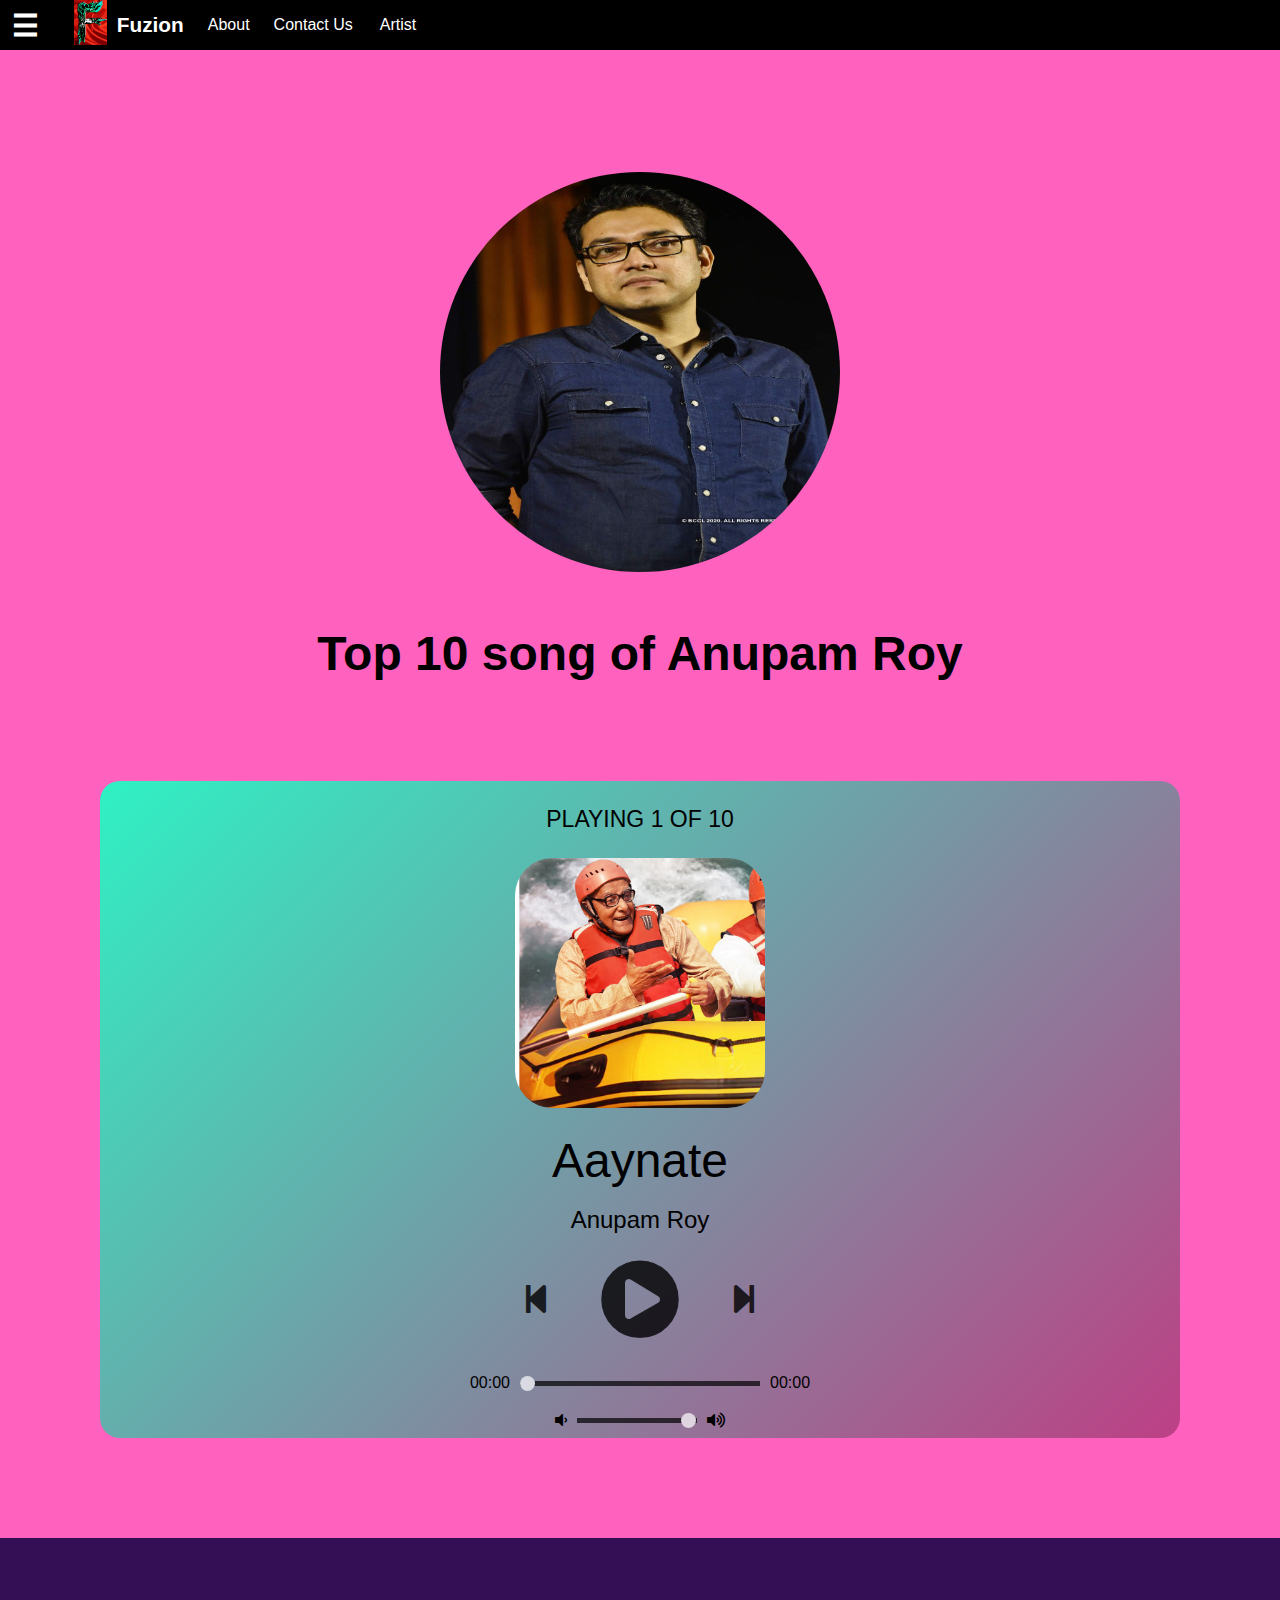
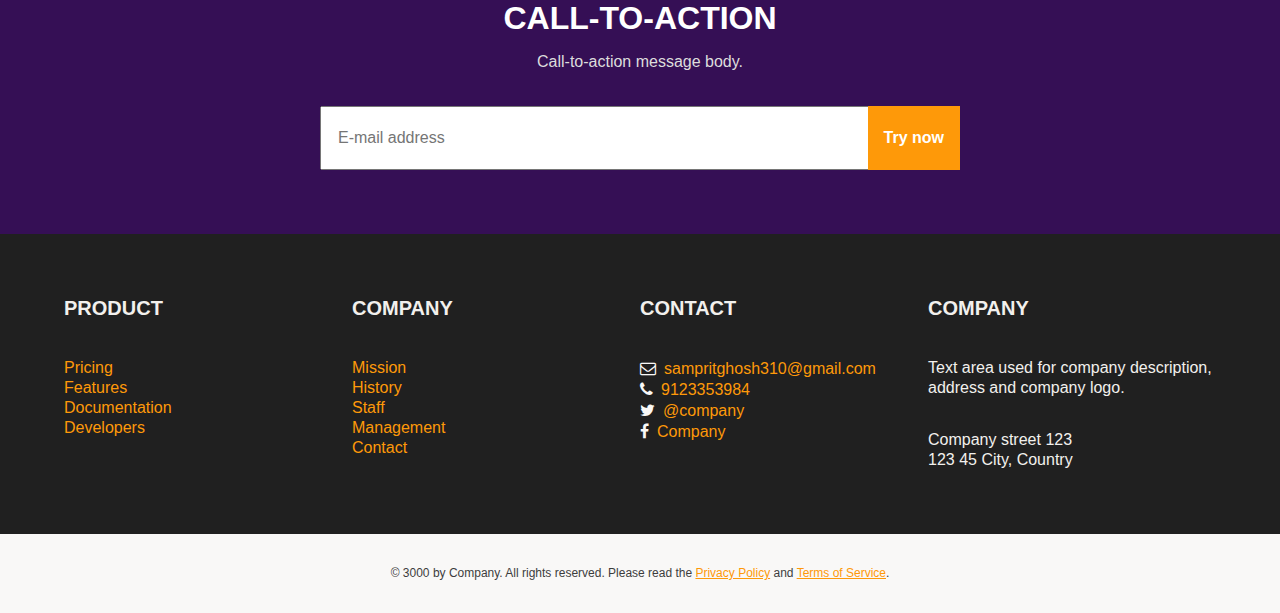
<file: singer4.html>
<!DOCTYPE html>
<html lang="en">
<head>
  <meta charset="UTF-8">
  <meta name="viewport" content="width=device-width, initial-scale=1.0">
  <title>Fuzion-Anupam Roy</title><link rel="icon" href="covers/brand.png">
  <!-- Load FontAwesome icons -->
  <link rel="stylesheet" href="https://cdnjs.cloudflare.com/ajax/libs/font-awesome/5.13.0/css/all.min.css">

  <!-- Load the custom CSS style file -->
  <link rel="stylesheet" type="text/css" href="singer.css">
  <link rel="stylesheet" type="text/css" href="style.css"> <link rel="stylesheet" type="text/css" href="style2.css">


<body>
  <nav>
    <ul>
        <li class="brand">
<div id="mySidenav" class="sidenav">
<center><h3>Quick Access</h3></center>
<!-- <hr size="10"color="#111"> -->
<pre> </pre>
<a href="javascript:void(0)" class="closebtn" onclick="closeNav()">&times;</a>

<a href="post-login.html">Movies</a>
<a href="#">Radio</a>
<a href="#">Old Songs</a>
<a href="#">New Songs</a>
<a href="#" >Party</a>
<a href="#" >Romance</a>
<a href="#" >90s & early 2000s</a>
<a href="#" >Album</a>
<a href="#" >India's Music</a>
<a href="#">Music Labels</a>
<a href="#">Genres</a>


</div>

<span style="font-size:30px;cursor:pointer" onclick="openNav()">&#9776;</span>

<script>
function openNav() {
document.getElementById("mySidenav").style.width = "250px";
}

function closeNav() {
document.getElementById("mySidenav").style.width = "0";




}
</script>






<!-- /////////////////////////////////////////////////////////////////////////////////////////////////////////////////////////////////////////////////////// -->



<!-- 
<hr color="black" size="6" style="display:flex;
flex-direction: column;"> -->



         
<pre>  </pre>
<a href="index.html"><img style="zoom: 120%;" src="covers/brand.png" alt="Spotify"></a>
<a class="spotify" href ="index.html">Fuzion</a></li>

        <!-- <li><a href="https://www.google.co.in/" style="text-decoration: none;
                                                          color:white;">Google</a></li> -->
        <li><a  style="text-decoration: none; color: white;" href="about.html" >About</a></li>
        
         <li><a class="contact" href="Contact us.html">Contact Us</a></li>
         
<div class="dropdown">
<button class="dropbtn">Artist</button>
<div class="dropdown-content">
  
  <a href="singer.html">Arijit Singh</a>
  <a href="singer2.html">Atif Aslam</a>
  <a href="singer3.html">Sonu Nigam</a>
  <a href="singer4.html">Anupam Roy</a>
  <a href="singer5.html">shreya Ghoshal</a>
</div>


</div>



   </ul>      
</nav>
</head>
<body>
  
 <br>
 <br>
 <br>
 <br>


 <center>
  <div style="padding:50px">
    <img class="mobile-310px" style="border-radius: 50%; height: 400px; width: 400px;" src="aupam roy.jpg">
  </div></center>
  <center><b><font size="20px" >Top 10 song of Anupam Roy</font></b><center>

 
  <div class="player">
    <div class="details">
      <div class="now-playing">PLAYING x OF y</div>
      <div class="track-art"></div>
      <div class="track-name">Track Name</div>
      <br>
      <div class="track-artist">Track Artist</div>
    </div>
    <div class="buttons">
      <div class="prev-track" onclick="prevTrack()"><i class="fa fa-step-backward fa-2x"></i></div>
      <div class="playpause-track" onclick="playpauseTrack()"><i class="fa fa-play-circle fa-5x"></i></div>
      <div class="next-track" onclick="nextTrack()"><i class="fa fa-step-forward fa-2x"></i></div>
    </div>
    <div class="slider_container">
      <div class="current-time">00:00</div>
      <input type="range" min="1" max="100" value="0" class="seek_slider" onchange="seekTo()">
      <div class="total-duration">00:00</div>
    </div>
    <div class="slider_container">
      <i class="fa fa-volume-down"></i>
      <input type="range" min="1" max="100" value="99" class="volume_slider" onchange="setVolume()">
      <i class="fa fa-volume-up"></i>
    </div>
  </div>

  <!-- Load the main script for the player -->


  <script>
      let now_playing = document.querySelector(".now-playing");
let track_art = document.querySelector(".track-art");
let track_name = document.querySelector(".track-name");
let track_artist = document.querySelector(".track-artist");

let playpause_btn = document.querySelector(".playpause-track");
let next_btn = document.querySelector(".next-track");
let prev_btn = document.querySelector(".prev-track");

let seek_slider = document.querySelector(".seek_slider");
let volume_slider = document.querySelector(".volume_slider");
let curr_time = document.querySelector(".current-time");
let total_duration = document.querySelector(".total-duration");

let track_index = 0;
let isPlaying = false;
let updateTimer;

// Create new audio element
let curr_track = document.createElement('audio');

// Define the tracks that have to be played
let track_list = [
  {
    name: "Aaynate",
    artist: "Anupam Roy",
    image: "covers/Tonic.jpg",
    path: "singer/aynate.mp3"
  },
  {
    name: "Journey Song",
    artist: "Anupam Roy",
    image: "covers/journey.jpg",
    path: "singer/Journey Song.mp3"
  },
  {
    name: "Lamhe Guzar Gaye",
    artist: "Anupam Roy",
    image: "covers/lamhe.jpg",
    path: "singer/Lamhe Guzar Gaye.mp3",
  },

  {
    name: "Jawl Phoring 2 (জল ফড়িং)",
    artist: "Anupam Roy",
    image: "covers/jolforing.jpg",
    path: "singer/Jawl Phoring 2 (জল ফড়িং).mp3",
  },
  {
    name: "আছে ক্লাসরুম আছে চক  ",
    artist: "Anupam Roy",
    image: "covers/classroom.jpg",
    path: "singer/আছে ক্লাসরুম আছে চক.mp3",
  },
  {
    name: "Bariye Dao ( বাড়িয়ে দাও)",
    artist: "Anupam Roy",
    image: "https://i.ytimg.com/vi/fbYxVjLEeaM/maxresdefault.jpg",
    path: "singer/Bariye Dao ( বাড়িয়ে দাও).mp3",
  },
  {
    name: "Ekbar Bol Nei Tor Keu Nei ",
    artist: "Anupam Roy",
    image: "https://i.ytimg.com/vi/ArVDzsAbtS8/maxresdefault.jpg",
    path: "singer/Ekbar Bol Nei Tor Keu Nei.mp3",
  },

  {
    name: "কখনো আকাশ বেয়ে চুপ করে, যদি নেমে আসে ভালবাসা খুব ভোরে",
    artist: "Anupam Roy",
    image: "https://i.ytimg.com/vi/H1IUBietqTU/maxresdefault.jpg",
    path: "singer/কখনো আকাশ বেয়ে চুপ করে, যদি নেমে আসে ভালবাসা খুব ভোরে.mp3",
  },
  {
    name: "Khoma Koro",
    artist: "Anupam Roy",
    image: "https://i.ytimg.com/vi/_WU_YlO3Th4/maxresdefault.jpg",
    path: "singer/Khoma Koro.mp3",
  },


  {
    name: "Akasheo Alpo Neel ",
    artist: "Anupam Roy",
    image: "https://i.ytimg.com/vi/O7CISHZ4AX8/maxresdefault.jpg",
    path: "singer/Akasheo Alpo Neel.mp3",
  },


];




function random_bg_color() {

  // Get a number between 64 to 256 (for getting lighter colors)
  let red = Math.floor(Math.random() * 260) + 70;
  let purple = Math.floor(Math.random() * 290) + 90;
  let orange = Math.floor(Math.random() * 300) + 80;
  // let yellow = Math.floor(Math.random() * 256) + 64;
  // let pink = Math.floor(Math.random() * 256) + 64;
  // let purple = Math.floor(Math.random() * 256) + 64;

  // Construct a color withe the given values
  let bgColor = "rgb(" + red + "," + purple + "," + orange + ")";


  // Set the background to that color
  document.body.style.background = bgColor;
}

function loadTrack(track_index) {
  clearInterval(updateTimer);
  resetValues();
  curr_track.src = track_list[track_index].path;
  curr_track.load();

  track_art.style.backgroundImage = "url(" + track_list[track_index].image + ")";
  track_name.textContent = track_list[track_index].name;
  track_artist.textContent = track_list[track_index].artist;
  now_playing.textContent = "PLAYING " + (track_index + 1) + " OF " + track_list.length;

  updateTimer = setInterval(seekUpdate, 1000);
  curr_track.addEventListener("ended", nextTrack);
  random_bg_color();
}

function resetValues() {
  curr_time.textContent = "00:00";
  total_duration.textContent = "00:00";
  seek_slider.value = 0;
}

// Load the first track in the tracklist
loadTrack(track_index);

function playpauseTrack() {
  if (!isPlaying) playTrack();
  else pauseTrack();
}

function playTrack() {
  curr_track.play();
  isPlaying = true;
  playpause_btn.innerHTML = '<i class="fa fa-pause-circle fa-5x"></i>';
}

function pauseTrack() {
  curr_track.pause();
  isPlaying = false;
  playpause_btn.innerHTML = '<i class="fa fa-play-circle fa-5x"></i>';;
}

function nextTrack() {
  if (track_index < track_list.length - 1)
    track_index += 1;
  else track_index = 0;
  loadTrack(track_index);
  playTrack();
}

function prevTrack() {
  if (track_index > 0)
    track_index -= 1;
  else track_index = track_list.length;
  loadTrack(track_index);
  playTrack();
}

function seekTo() {
  let seekto = curr_track.duration * (seek_slider.value / 100);
  curr_track.currentTime = seekto;
}

function setVolume() {
  curr_track.volume = volume_slider.value / 100;
}

function seekUpdate() {
  let seekPosition = 0;

  if (!isNaN(curr_track.duration)) {
    seekPosition = curr_track.currentTime * (100 / curr_track.duration);

    seek_slider.value = seekPosition;

    let currentMinutes = Math.floor(curr_track.currentTime / 60);
    let currentSeconds = Math.floor(curr_track.currentTime - currentMinutes * 60);
    let durationMinutes = Math.floor(curr_track.duration / 60);
    let durationSeconds = Math.floor(curr_track.duration - durationMinutes * 60);

    if (currentSeconds < 10) { currentSeconds = "0" + currentSeconds; }
    if (durationSeconds < 10) { durationSeconds = "0" + durationSeconds; }
    if (currentMinutes < 10) { currentMinutes = "0" + currentMinutes; }
    if (durationMinutes < 10) { durationMinutes = "0" + durationMinutes; }

    curr_time.textContent = currentMinutes + ":" + currentSeconds;
    total_duration.textContent = durationMinutes + ":" + durationSeconds;
  }
}



  </script>
  </center>
  </center>




  <main id="body"> 
  
  </main> 
  <div id="footer"> 
    <section id="cta"> 
        <h2>Call-to-action</h2> 
        <p>Call-to-action message body.</p> 
        <form> 
            <input type="text" placeholder="E-mail address" /> 
            <input type="submit" value="Try now" /> 
        </form> 
    </section> 
    <section id="resources"> 
        <h2>Resources</h2> 
        <div id="modules"> 
            <h2>Resources</h2> 
            <div class="module"> 
                <h3>Product</h3> 
                <ul> 
                    <li><a href="">Pricing</a></li> 
                    <li><a href="">Features</a></li> 
                    <li><a href="">Documentation</a></li> 
                    <li><a href="">Developers</a></li> 
                </ul> 
            </div> 
            <div class="module"> 
                <h3>Company</h3> 
                <ul> 
                    <li><a href="">Mission</a></li> 
                    <li><a href="">History</a></li> 
                    <li><a href="">Staff</a></li> 
                    <li><a href="">Management</a></li> 
                    <li><a href="">Contact</a></li> 
                </ul> 
            </div> 
            <div class="module"> 
                <h3>Contact</h3> 
                <ul> 
                    <li class="mail"><a href="">sampritghosh310@gmail.com</a></li> 
                    <li class="phone"><a href="">9123353984</a></li> 
                    <li class="twitter"><a href="">@company</a></li> 
                    <li class="facebook"><a href="">Company</a></li> 
                </ul> 
            </div> 
            <div class="module"> 
                <h3>Company</h3> 
                <p>Text area used for company description, address and company logo.</p> 
                <ul> 
                    <li>Company street 123</li> 
                    <li>123 45 City, Country</li> 
                </ul> 
            </div> 
        </div> 
    </section> 
    <div id="signature" aria-hidden="true"></div> 
    <footer id="legal"> 
        <p>&copy; 3000 by Company. All rights reserved. Please read the <a href="">Privacy Policy</a> and <a href="">Terms of Service</a>.</p> 
    </footer> 
  </div> 
</body>  
</html>
</file>
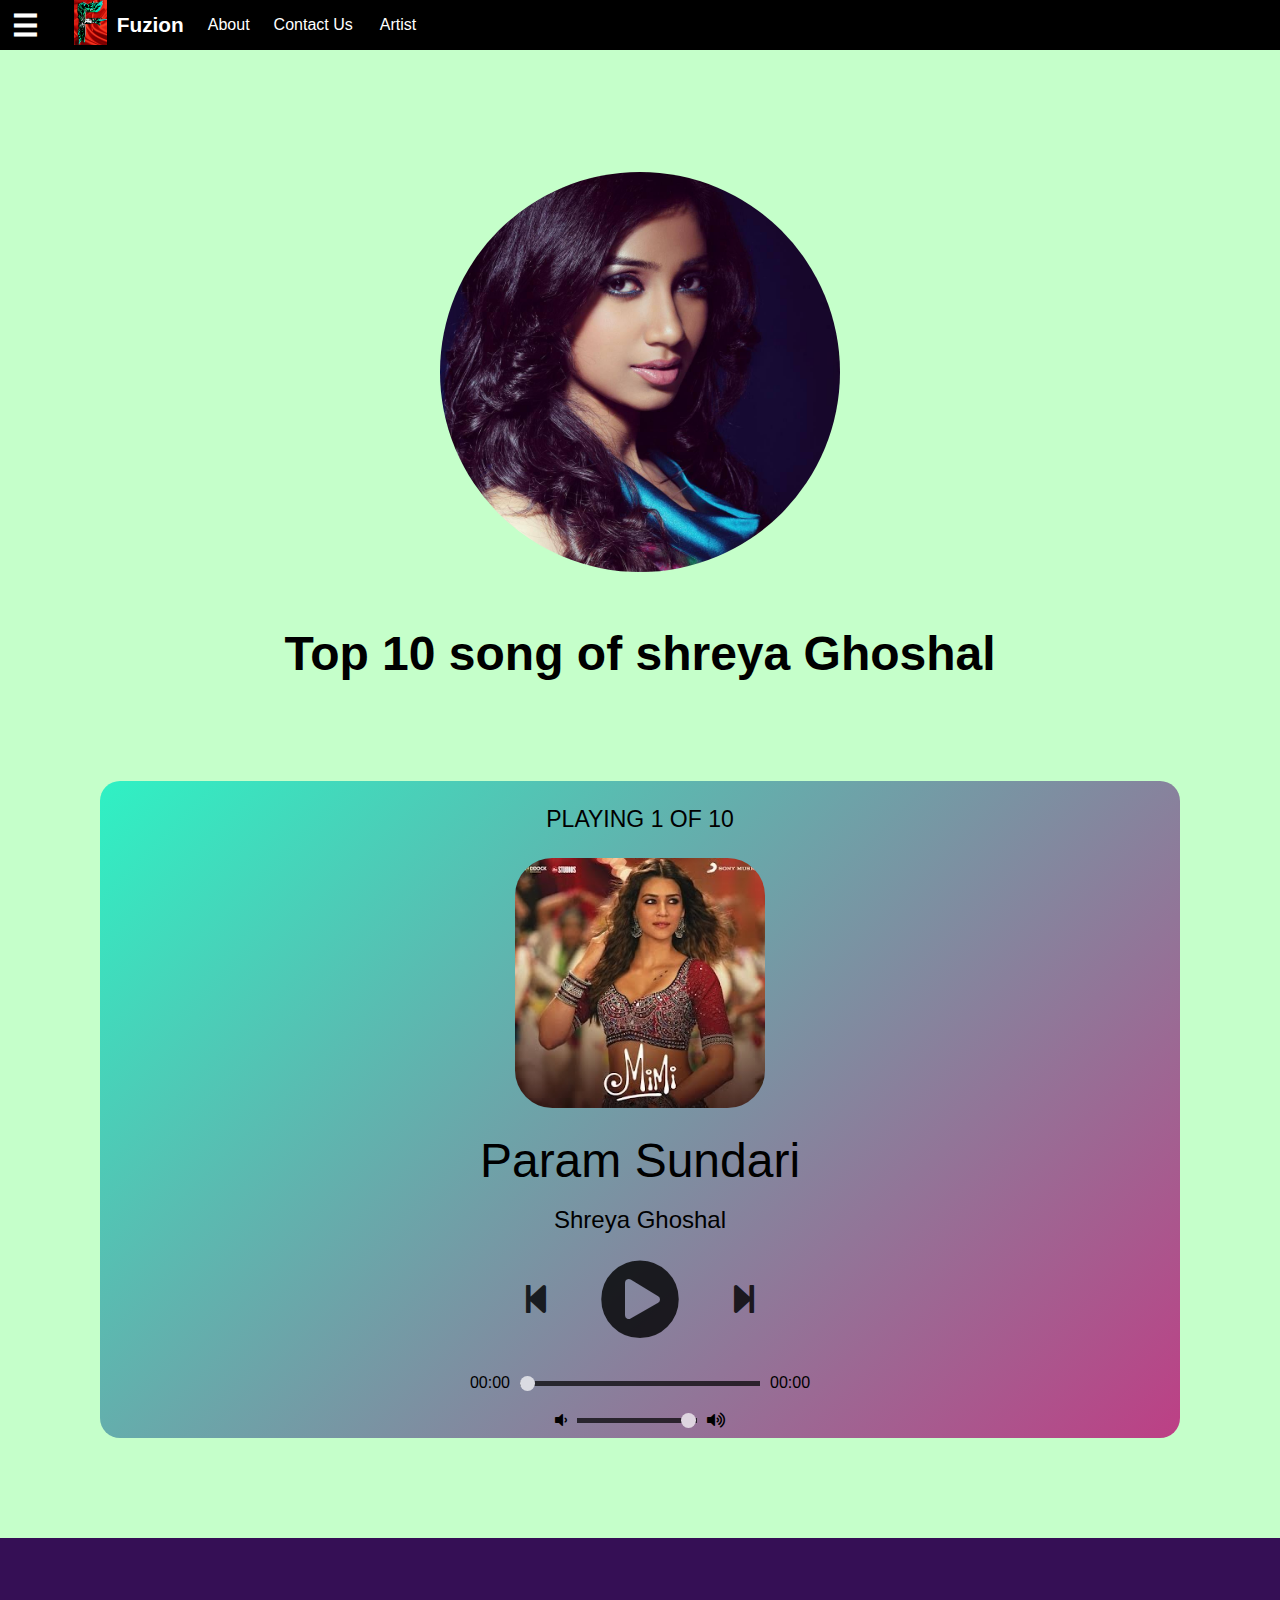
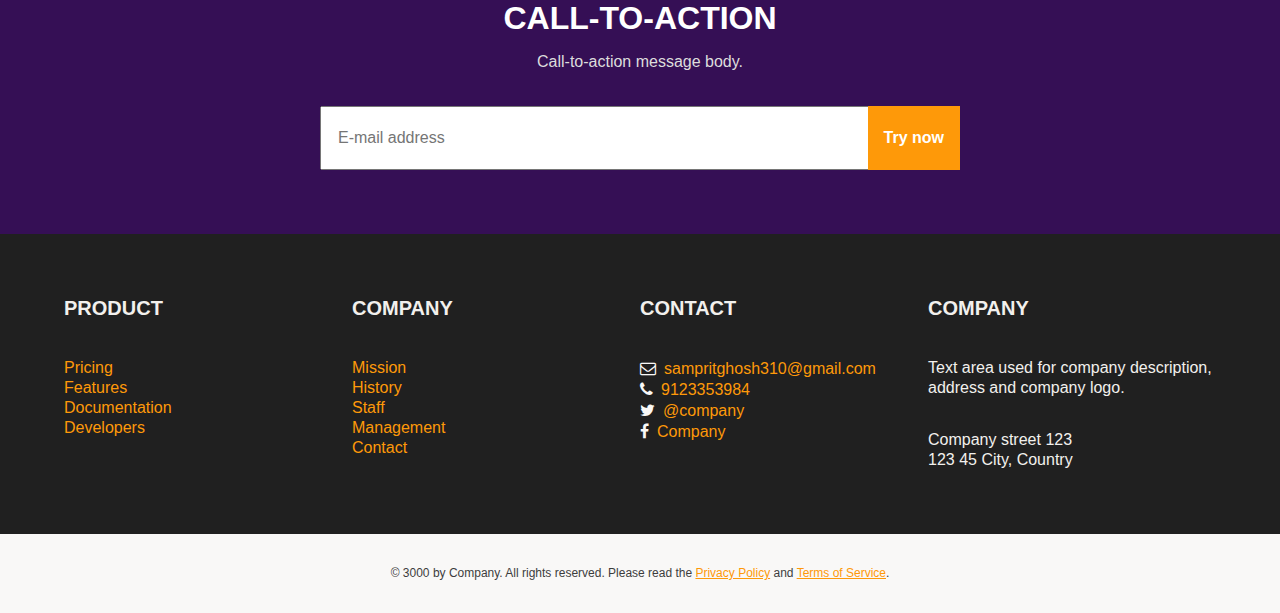
<file: singer5.html>
<!DOCTYPE html>
<html lang="en">
<head>
  <meta charset="UTF-8">
  <meta name="viewport" content="width=device-width, initial-scale=1.0">
  <title>Fuzion-Shreya Ghoshal</title><link rel = "icon" href ="covers/brand.png">
  <!-- Load FontAwesome icons -->
  <link rel="stylesheet" href="https://cdnjs.cloudflare.com/ajax/libs/font-awesome/5.13.0/css/all.min.css">

  <!-- Load the custom CSS style file -->
  <link rel="stylesheet" type="text/css" href="singer.css">
  <link rel="stylesheet" type="text/css" href="style.css"> <link rel="stylesheet" type="text/css" href="style2.css">


<body>
  <nav>
    <ul>
        <li class="brand">
<div id="mySidenav" class="sidenav">
<center><h3>Quick Access</h3></center>
<!-- <hr size="10"color="#111"> -->
<pre> </pre>
<a href="javascript:void(0)" class="closebtn" onclick="closeNav()">&times;</a>

<a href="post-login.html">Movies</a>
<a href="#">Radio</a>
<a href="#">Old Songs</a>
<a href="#">New Songs</a>
<a href="#" >Party</a>
<a href="#" >Romance</a>
<a href="#" >90s & early 2000s</a>
<a href="#" >Album</a>
<a href="#" >India's Music</a>
<a href="#">Music Labels</a>
<a href="#">Genres</a>


</div>

<span style="font-size:30px;cursor:pointer" onclick="openNav()">&#9776;</span>

<script>
function openNav() {
document.getElementById("mySidenav").style.width = "250px";
}

function closeNav() {
document.getElementById("mySidenav").style.width = "0";




}
</script>






<!-- /////////////////////////////////////////////////////////////////////////////////////////////////////////////////////////////////////////////////////// -->



<!-- 
<hr color="black" size="6" style="display:flex;
flex-direction: column;"> -->



         
<pre>  </pre>
<a href="index.html"><img style="zoom: 120%;" src="covers/brand.png" alt="Spotify"></a>
<a class="spotify" href ="index.html">Fuzion</a></li>

        <!-- <li><a href="https://www.google.co.in/" style="text-decoration: none;
                                                          color:white;">Google</a></li> -->
        <li><a  style="text-decoration: none; color: white;" href="about.html" >About</a></li>
        
         <li><a class="contact" href="Contact us.html">Contact Us</a></li>
         
<div class="dropdown">
<button class="dropbtn">Artist</button>
<div class="dropdown-content">
  
  <a href="singer.html">Arijit Singh</a>
  <a href="singer2.html">Atif Aslam</a>
  <a href="singer3.html">Sonu Nigam</a>
  <a href="singer4.html">Anupam Roy</a>
  <a href="singer5.html">shreya Ghoshal</a>
</div>


</div>



   </ul>      
</nav>
</head>
<body>
  
 <br>
 <br>
 <br>
 <br>


 <center>
  <div style="padding:50px">
    <img class="mobile-310px" style="border-radius: 50%; height: 400px; width: 400px;" src="sreya.jpg">
  </div></center>
  <center><b><font size="20px" >Top 10 song of shreya Ghoshal </font></b><center>

 
  <div class="player">
    <div class="details">
      <div class="now-playing">PLAYING x OF y</div>
      <div class="track-art"></div>
      <div class="track-name">Track Name</div>
      <br>
      <div class="track-artist">Track Artist</div>
    </div>
    <div class="buttons">
      <div class="prev-track" onclick="prevTrack()"><i class="fa fa-step-backward fa-2x"></i></div>
      <div class="playpause-track" onclick="playpauseTrack()"><i class="fa fa-play-circle fa-5x"></i></div>
      <div class="next-track" onclick="nextTrack()"><i class="fa fa-step-forward fa-2x"></i></div>
    </div>
    <div class="slider_container">
      <div class="current-time">00:00</div>
      <input type="range" min="1" max="100" value="0" class="seek_slider" onchange="seekTo()">
      <div class="total-duration">00:00</div>
    </div>
    <div class="slider_container">
      <i class="fa fa-volume-down"></i>
      <input type="range" min="1" max="100" value="99" class="volume_slider" onchange="setVolume()">
      <i class="fa fa-volume-up"></i>
    </div>
  </div>

  <!-- Load the main script for the player -->


  <script>
      let now_playing = document.querySelector(".now-playing");
let track_art = document.querySelector(".track-art");
let track_name = document.querySelector(".track-name");
let track_artist = document.querySelector(".track-artist");

let playpause_btn = document.querySelector(".playpause-track");
let next_btn = document.querySelector(".next-track");
let prev_btn = document.querySelector(".prev-track");

let seek_slider = document.querySelector(".seek_slider");
let volume_slider = document.querySelector(".volume_slider");
let curr_time = document.querySelector(".current-time");
let total_duration = document.querySelector(".total-duration");

let track_index = 0;
let isPlaying = false;
let updateTimer;

// Create new audio element
let curr_track = document.createElement('audio');

// Define the tracks that have to be played
let track_list = [
  {
    name: "Param Sundari",
    artist: "Shreya Ghoshal",
    image: "covers/mimi.jpg",
    path: "singer/Param Sundari.mp3"
  },
  {
    name: "Thodi Der",
    artist: "Shreya Ghoshal",
    image: "covers/thodi-der.jpg",
    path: "singer/Thodi Der.mp3"
  },
  {
    name: "Sun Raha Hai",
    artist: "Shreya Ghoshal",
    image: "https://s2.dmcdn.net/v/4OcPT1TWfKC35k4eC/x1080",
    path: "singer/Sun Raha Hai.mp3",
  },

  {
    name: "HAAN HASI BAN GAYE",
    artist: "Shreya Ghoshal",
    image: "https://static.toiimg.com/photo/47641260.cms",
    path: "singer/HAAN HASI BAN GAYE.mp3",
  },
  {
    name: "চল রাস্তায় সাজি ট্রাম লাইন ",
    artist: "Shreya Ghoshal",
    image: "https://i.ytimg.com/vi/fILC1AqOM_k/maxresdefault.jpg",
    path: "singer/চল রাস্তায় সাজি ট্রাম লাইন.mp3",
  },
  {
    name: "আমার একলা আকাশ",
    artist: "Shreya Ghoshal",
    image: "https://snagfilms-a.akamaihd.net/7fa0ea9a-9799-4417-99f5-cbb5343c551d/images/2020/09/7/1599457208323_1280x720_16x9Images.jpg",
    path: "singer/আমার একলা আকাশ.mp3",
  },
  {
    name: "Tui Chunli Jakhan",
    artist: "Shreya Ghoshal",
    image: "https://www.sargambook.com/wp-content/uploads/2018/10/Tui-Chunli-Jakhan-Samantaral.jpg",
    path: "singer/Tui Chunli Jakhan.mp3",
  },

  {
    name: "Pal Ek Pal",
    artist: "Shreya Ghoshal",
    image: "https://media.lyricsmint.com/photos/6389/pal-jalebi-song-by-arijit-singh_cover.jpg",
    path: "singer/Pal Ek Pal.mp3",
  },
  {
    name: "Raabta (Kehte Hain Khuda Ne) ",
    artist: "Shreya Ghoshal",
    image: "https://i.scdn.co/image/ab67616d0000b2732e44757f6ea4eb34d2a0d42f",
    path: "singer/Raabta (Kehte Hain Khuda Ne).mp3",
  },


  {
    name: "Barso Re",
    artist: "Shreya Ghoshal",
    image: "https://i.ytimg.com/vi/ZCkM1wDc880/maxresdefault.jpg",
    path: "singer/Barso Re.mp3",
  },


];




function random_bg_color() {

  // Get a number between 64 to 256 (for getting lighter colors)
  let red = Math.floor(Math.random() * 260) + 70;
  let purple = Math.floor(Math.random() * 290) + 90;
  let orange = Math.floor(Math.random() * 300) + 80;
  // let yellow = Math.floor(Math.random() * 256) + 64;
  // let pink = Math.floor(Math.random() * 256) + 64;
  // let purple = Math.floor(Math.random() * 256) + 64;

  // Construct a color withe the given values
  let bgColor = "rgb(" + red + "," + purple + "," + orange + ")";


  // Set the background to that color
  document.body.style.background = bgColor;
}

function loadTrack(track_index) {
  clearInterval(updateTimer);
  resetValues();
  curr_track.src = track_list[track_index].path;
  curr_track.load();

  track_art.style.backgroundImage = "url(" + track_list[track_index].image + ")";
  track_name.textContent = track_list[track_index].name;
  track_artist.textContent = track_list[track_index].artist;
  now_playing.textContent = "PLAYING " + (track_index + 1) + " OF " + track_list.length;

  updateTimer = setInterval(seekUpdate, 1000);
  curr_track.addEventListener("ended", nextTrack);
  random_bg_color();
}

function resetValues() {
  curr_time.textContent = "00:00";
  total_duration.textContent = "00:00";
  seek_slider.value = 0;
}

// Load the first track in the tracklist
loadTrack(track_index);

function playpauseTrack() {
  if (!isPlaying) playTrack();
  else pauseTrack();
}

function playTrack() {
  curr_track.play();
  isPlaying = true;
  playpause_btn.innerHTML = '<i class="fa fa-pause-circle fa-5x"></i>';
}

function pauseTrack() {
  curr_track.pause();
  isPlaying = false;
  playpause_btn.innerHTML = '<i class="fa fa-play-circle fa-5x"></i>';;
}

function nextTrack() {
  if (track_index < track_list.length - 1)
    track_index += 1;
  else track_index = 0;
  loadTrack(track_index);
  playTrack();
}

function prevTrack() {
  if (track_index > 0)
    track_index -= 1;
  else track_index = track_list.length;
  loadTrack(track_index);
  playTrack();
}

function seekTo() {
  let seekto = curr_track.duration * (seek_slider.value / 100);
  curr_track.currentTime = seekto;
}

function setVolume() {
  curr_track.volume = volume_slider.value / 100;
}

function seekUpdate() {
  let seekPosition = 0;

  if (!isNaN(curr_track.duration)) {
    seekPosition = curr_track.currentTime * (100 / curr_track.duration);

    seek_slider.value = seekPosition;

    let currentMinutes = Math.floor(curr_track.currentTime / 60);
    let currentSeconds = Math.floor(curr_track.currentTime - currentMinutes * 60);
    let durationMinutes = Math.floor(curr_track.duration / 60);
    let durationSeconds = Math.floor(curr_track.duration - durationMinutes * 60);

    if (currentSeconds < 10) { currentSeconds = "0" + currentSeconds; }
    if (durationSeconds < 10) { durationSeconds = "0" + durationSeconds; }
    if (currentMinutes < 10) { currentMinutes = "0" + currentMinutes; }
    if (durationMinutes < 10) { durationMinutes = "0" + durationMinutes; }

    curr_time.textContent = currentMinutes + ":" + currentSeconds;
    total_duration.textContent = durationMinutes + ":" + durationSeconds;
  }
}



  </script>
  </center></center>




  <main id="body"> 
  
  </main> 
  <div id="footer"> 
    <section id="cta"> 
        <h2>Call-to-action</h2> 
        <p>Call-to-action message body.</p> 
        <form> 
            <input type="text" placeholder="E-mail address" /> 
            <input type="submit" value="Try now" /> 
        </form> 
    </section> 
    <section id="resources"> 
        <h2>Resources</h2> 
        <div id="modules"> 
            <h2>Resources</h2> 
            <div class="module"> 
                <h3>Product</h3> 
                <ul> 
                    <li><a href="">Pricing</a></li> 
                    <li><a href="">Features</a></li> 
                    <li><a href="">Documentation</a></li> 
                    <li><a href="">Developers</a></li> 
                </ul> 
            </div> 
            <div class="module"> 
                <h3>Company</h3> 
                <ul> 
                    <li><a href="">Mission</a></li> 
                    <li><a href="">History</a></li> 
                    <li><a href="">Staff</a></li> 
                    <li><a href="">Management</a></li> 
                    <li><a href="">Contact</a></li> 
                </ul> 
            </div> 
            <div class="module"> 
                <h3>Contact</h3> 
                <ul> 
                    <li class="mail"><a href="">sampritghosh310@gmail.com</a></li> 
                    <li class="phone"><a href="">9123353984</a></li> 
                    <li class="twitter"><a href="">@company</a></li> 
                    <li class="facebook"><a href="">Company</a></li> 
                </ul> 
            </div> 
            <div class="module"> 
                <h3>Company</h3> 
                <p>Text area used for company description, address and company logo.</p> 
                <ul> 
                    <li>Company street 123</li> 
                    <li>123 45 City, Country</li> 
                </ul> 
            </div> 
        </div> 
    </section> 
    <div id="signature" aria-hidden="true"></div> 
    <footer id="legal"> 
        <p>&copy; 3000 by Company. All rights reserved. Please read the <a href="">Privacy Policy</a> and <a href="">Terms of Service</a>.</p> 
    </footer> 
  </div> 
  

</body>



</html>
</file>
<file: style.css>
/* @import url('https://fonts.googleapis.com/css2?family=Ubuntu&display=swap');
@import url('https://fonts.googleapis.com/css2?family=Varela+Round&display=swap'); */


                         
input.submit:hover{
    background-color: limegreen;
    }
   .submit{
       padding: 8px;
     
   }

   

*{
    margin: 0;
    padding: 0;
}

nav{
    font-family: 'Ubuntu', sans-serif;
    max-width: 100%;
}

nav a{
text-decoration: none;
}

nav ul{
    display: flex;
    align-items: center;
    list-style-type: none;
    height: 50px;
    width: 100%;
    background-color: black;
    color: rgb(255, 255, 255); 
}

ul li{
    padding: 0 12px;
    
}

.brand img{
    width: 44px;
    padding: 0 8px;
}

.brand {
    display: flex;
    align-items: center;
    font-weight: bolder;
    font-size: 1.3rem;
    text-decoration: none;
    color: rgb(255, 255, 255);
}

.container{
   min-height: 72vh;
   /* background-color: rgb(226, 0, 0); */
   color: rgb(266,0,0);
   font-family: 'Varela Round', sans-serif;
   display: flex;
   margin: 23px auto;
   width: 75%;
   border-radius: 12px;
   padding: 34px;
   background-image: url('music1.jpg');
   background-position: left;
   background-size:cover;
   background-repeat: no-repeat;
   max-width: 100%;
   height: auto;
   zoom: 100%;
  
}

.bottom{
    max-width: 100%;
    height: auto;
    /* position:; */
    bottom: 0;
    color: #000000;
    display:flex;
    justify-content: center;
    align-items: center;
    flex-direction: column; 
    background-image: url('https://thumbs.dreamstime.com/b/dirty-music-background-21777451.jpg');
    background-position:bottom;
} 


.icons{
    margin-top: 14px; 
    align-content: center;
}
.icons i{
    cursor: pointer;
}

#myProgressBar{
    width: 80vw; 
    cursor: pointer;
}

.songItemContainer{
    margin-top: 74px;

}

.songItem{
   
    display: flex;
    background-color: white;
    color: black;
    margin: 12px 10px;
    justify-content: space-between;
    align-items:center;
    border-radius: 34px;
    max-width: 120%;
    height: auto;
    
}

.songName{
max-width: 40%; 
height: auto;
 
}



.songItem img{
    width: 43px;
    margin: 0 33px;
    border-radius: 44px;
    max-width: 100%;
    height: auto;
    zoom:auto;

}

.timestamp{
    max-width: 120%;
    height: max-content;
    margin: 0 23px;
}

.timestamp i{
    max-width: 100%;
    height: auto;
    cursor: pointer;
}

.songInfo{
    position: absolute;
    left: 17vw;
    font-family: 'Varela Round', sans-serif;
}

.songInfo img{
    opacity: 0;
    transition: opacity 0.4s ease-in;
}


.r{
    align-items: bottom;
    align-content: bottom;
    text-align:bottom;
}

.grad{
    
    /* background-image:linear-gradient(red, yellow, blue); ; */
    max-width: 100%;
    height: auto;
 background-image: linear-gradient(red, yellow, blue);;
 background-repeat: no-repeat;
 backface-visibility:inherit;
 background-size: cover;
} 

.mobile-artist{
   background-image: radial-gradient(rgb(24, 24, 134),rgb(153, 40, 40));
    color: beige;;
}

.change{
            cursor: pointer;
            width: 20px;
            text-align: center;
            padding: 5px;
            margin-left: 8px;
        }

        /* .changee {
            cursor: pointer;
            width: 20px;
            text-align: center;
            padding: 5px;
            margin-left: 8px;
        } */
img.avtar{
  border-bottom-left-radius: 70%;
  border-top-left-radius: 70%;
  border-bottom-right-radius: 70%;
  border-top-right-radius: 70%;
  height: 150px;
  padding: 50px;
  width:150px;
}
.mode{
    float: right;
    padding: 30px;
}

.dark{
  background-image: radial-gradient( rgb(109, 0, 109),darkblue,rgb(153, 40, 40));
  /* color: rgb(223, 0, 0); */
}


/* .button{
    /* background-color: rgb(12, 162, 182); */
    
    
.photo{
  border-bottom-left-radius: 70%;
  border-top-left-radius: 70%;
  border-bottom-right-radius: 70%;
  border-top-right-radius: 70%;
  height: 200px;
  width:200px;
  padding: 40px;
}


#download{
  text-decoration: none;
  color: black;
}

.gallery{
padding:9px;
}

.artist-area{
    background-image: radial-gradient(rgb(24, 24, 134),rgb(153, 40, 40));
    color: beige;
}
.image{
    display:inline-flex;
    flex-direction: row;
    padding: 10px;
}



@media(max-width:2500px){
    .mobile-artist{
        display: none;
    }
} 


@media(max-width:1262px){
    .artist-area{
        display: none;
    }
    .mobile-artist{
        display: flex;
        flex-direction: column;
        
    }
}



@media(max-width:647px){
.songName{
  max-width: 30%;
}
.container{
  zoom:80%;
}
}



@media(max-width:370px){
.container{
  zoom:62%;
}
}

nav ul li select{
    align-items:center;
}


a.contact{

text-decoration: none;
color:white;

}


.spotify{

text-decoration: none;
color: white;


}


.color{
background-color: rgb(255, 208, 0);
color: yellow;

}

 .CopyrightText{
    
    max-width:100%;
    height:auto;
    background: #181818;
    padding: 14px 1px;
      text-align: center;
    color: #999;
}   

.globe{
    max-width: 100%;
    max-zoom: normal;
    /* height: auto; */
}


/* 
//////////////////////////////////////////////////////
////////////////////////////////////////////////////////////////
///////////////////////////////////////////////////////////// */


.dropbtn {
    background-color: #000000;
    color: white;
    padding: 15px;
    font-size: 16px;
    font-family: 'Ubuntu', sans-serif;
    border: none;
  }
  
  .dropdown {
    position: relative;
    display: inline-block;
  } 
  
  .dropdown-content {
    display: none;
    position: absolute;
    background-color: black;
    min-width: 160px;
    box-shadow: 0px 8px 16px 0px rgba(0, 0, 0, 0.781);
    z-index: 1;
  }
  
  .dropdown-content a {
    color: rgb(255, 255, 255);
    padding: 12px 16px;
    text-decoration: none;
    display: block;
  }
  
  .dropdown-content a:hover {background-color: rgb(16, 175, 16);}
  
  .dropdown:hover .dropdown-content {display: block;}
  
  .dropdown:hover .dropbtn {background-color: #000000;}


/* /////////////////////////////////////////////////////////////////////////////////////////////////////////////////////////////////////////////// */



.sidenav {
    height: 100%;
    width: 0;
    position: fixed;
    z-index: 1;
    top: 0;
    left: 0;
    background-color: #111;
    overflow-x: hidden;
    transition: 0.5s;
    padding-top: 60px;
  }
  
  .sidenav a {
    padding: 8px 8px 8px 32px;
    text-decoration: none;
    font-size: 15px;
    color: #ffffff;
    display: block;
    transition: 0.3s;
  }
  
  .sidenav a:hover {
    color: #5dfc13;
  }
  
  .sidenav .closebtn {
    position: absolute;
    top: 0;
    right: 25px;
    font-size: 36px;
    margin-left: 50px;
  }
  
  @media screen and (max-height: 450px) {
    .sidenav {padding-top: 15px;}
    .sidenav a {font-size: 18px;}
  }






@media (max-width: 540px){




nav{
    zoom:80%
}
.container{
    zoom:60%
}


}



@media (max-width: 470px){

    
    body{
        zoom:75%
    }
    
    nav{
        zoom:95%
    }
    .container{
        zoom:80%
    }
   

nav ul{
    display: flex;
    align-items: left;
    list-style-type: none;
    height:60px;
    width: 100%;
    background-color: black;
    color: white;
}

nav ul li{
    padding: 0 12px;
    
}

    }
  
#chartdiv {
    width: 100%;
    height: 280px;
    align-items: center;
    background-color:#000033;
  } 
  
  td{
    padding: 10px;
    
  }
  header{
    background-color: rgb(0, 0, 0);
    background-image: url('bg1.jpg');
    background-position: center;
    background-repeat:  no-repeat;
    background-size:cover;
  }
   

    @media (max-width: 440px){

        
        body{
            zoom:70%
        }
        
        nav ul{
            zoom:85%
        }
        .container{
            zoom:80%
        } 
    }
 
    @media (max-width: 580px){

    
        body{
            zoom:75%
        }
        
        nav{
            zoom:100%
        }
        .container{
            zoom:80%
        } 
    }
 

    @media (max-width: 370px){

        
        body{
            zoom:90%
        }
        
        nav{
            zoom:80%
        }
        /* .container{
            zoom:80%
        }  */
    }
 @media(max-width:365px)
 {
     .container{
         zoom:60%
     }
     nav{
         zoom:70%;
     }
     body{
         zoom:80%;
     }
 }

 @media(max-width:323px)
 {
     .container{
         zoom:50%
     }
     nav{
         zoom:70%;
     }
     body{
         zoom:70%;
     }
 }


 @media(max-width:389px)
 {
     .container{
         zoom:50%
     }
     nav{
         zoom:70%;
     }
     body{
         zoom:60%;
     }
 }















 
/* Simple reset */
#body *, #footer *{ margin: 0; padding: 0; display: block; color: #3d3d3d; font-family: "Open Sans", sans-serif; font-size: inherit; font-weight: normal; text-decoration: none; line-height: 1; outline: 0; } 
 
/* FontAwesome */
    @font-face{ font-family: "FontAwesome"; src: url("https://maxcdn.bootstrapcdn.com/font-awesome/4.7.0/fonts/fontawesome-webfont.eot?v=4.7.0"); src: url("https://maxcdn.bootstrapcdn.com/font-awesome/4.7.0/fonts/fontawesome-webfont.eot?#iefix&v=4.7.0") format("embedded-opentype"), url("https://maxcdn.bootstrapcdn.com/font-awesome/4.7.0/fonts/fontawesome-webfont.woff2?v=4.7.0") format("woff2"), url("https://maxcdn.bootstrapcdn.com/font-awesome/4.7.0/fonts/fontawesome-webfont.woff?v=4.7.0") format("woff"), url("https://maxcdn.bootstrapcdn.com/font-awesome/4.7.0/fonts/fontawesome-webfont.ttf?v=4.7.0") format("truetype"), url("https://maxcdn.bootstrapcdn.com/font-awesome/4.7.0/fonts/fontawesome-webfont.svg?v=4.7.0#fontawesomeregular") format("svg"); font-weight: normal; font-style: normal; } 
 
/* Queries */
    /* Min */
    @media (min-width: 0){ 
      
            body{ min-width: 200px; } 
                #body{  } 
                    #page{ padding: 4em; background: #fff; } 
                        #page > h2{ color: #444; font-size: 1.25em; font-weight: 600; text-transform: uppercase; } 
                        #page > p{ margin-top: 2em; line-height: 1.25; } 
                #footer{ background: #202020; } 
                    #cta{ padding: 4em; background: #350f55; } 
                        #cta > h2{ color: #fff; font-size: 2em; font-weight: 600; text-transform: uppercase; text-align: center; } 
                        #cta > p{ margin-top: 1em; color: #ddd; text-align: center; line-height: 1.5; } 
                        #cta > form{ margin: 0 auto; margin-top: 2em; max-width: 40em; } 
                            #cta > form{ position: relative; } 
                                #cta > form > input[type=text]{ padding: 1em; padding-right: 7em; width: 100%; height: 4em; -moz-box-sizing: border-box; -webkit-box-sizing: border-box; box-sizing: border-box; } 
                                #cta > form > input[type=submit]{ position: absolute; top: 0; right: 0; bottom: 0; padding: 1em; height: 4em; color: #fff; font-weight: 600; background: #fe9909; border: 0; cursor: pointer; } 
                                #cta > form > input[type=submit]:hover{ background: #fdca40; } 
                    #resources{  } 
                        #resources > h2{ display: none; }
                        #modules{ padding: 4em; margin-bottom: -2em; } 
                            #modules > h2{ display: none; } 
                            #modules > .module{  } 
                                #modules > .module > h3{ margin-bottom: 2em; color: #f2f0ed; font-size: 1.25em; font-weight: 600; text-transform: uppercase; text-align: center; } 
                                #modules > .module > p{ margin-bottom: 2em; color: #f2f0ed; line-height: 1.25; } 
                                #modules > .module > ul{ margin-bottom: 2em; } 
                                    #modules > .module > ul > li{ color: #f2f0ed; line-height: 1.25; } 
                                        #modules > .module > ul > li > a{ color: #fe9909; line-height: 1.25; } 
                                        #modules > .module > ul > li.mail > a:before{ content: "\f003"; margin: 0 0.5em 0 0; display: inline-block; color: #f9f8f7; font-family: "FontAwesome"; text-align: center; } 
                                        #modules > .module > ul > li.phone > a:before{ content: "\f095"; margin: 0 0.5em 0 0; display: inline-block; color: #f9f8f7; font-family: "FontAwesome"; text-align: center; } 
                                        #modules > .module > ul > li.facebook > a:before{ content: "\f09a"; margin: 0 0.5em 0 0; display: inline-block; color: #f9f8f7; font-family: "FontAwesome"; text-align: center; } 
                                        #modules > .module > ul > li.twitter > a:before{ content: "\f099"; margin: 0 0.5em 0 0; display: inline-block; color: #f9f8f7; font-family: "FontAwesome"; text-align: center; } 
                                        #modules > .module > ul > li > a:hover{ color: #fdca40; } 
                    #signature{  } 
                    #legal{ padding: 2em 4em; background: #f9f8f7; } 
                        #legal > p{ font-size: 0.75em; text-align: center; } 
                            #legal > p > a{ display: inline; color: #fe9909; line-height: 1.25; text-decoration: underline; } 
                            #legal > p > a:hover{ color: #fdca40; } 
    }
    /* Bricks */
    @media (min-width: 200px){ 

            body{  } 
    } 
    /* Smartphones */
    @media (min-width: 300px){ 
        html{  } 
            body{  } 
    } 
    /* Retina */
    @media (min-width: 479px){ 
       
            body{  } 
    } 
    /* Tablet */
    @media (min-width: 768px){ 
        html{  } 
            body{  } 
                #body{  } 
                    #resources{  } 
                        #modules{ overflow: hidden; } 
                            #modules > .module{ float: left; width: 50%; } 
                                #modules > .module > h3{ text-align: left; } 
                                #modules > .module:nth-child(odd) > h3{ text-align: right; } 
                                #modules > .module > p{  }  
                                #modules > .module:nth-child(odd) > p{ text-align: right; } 
                                #modules > .module > ul{  } 
                                    #modules > .module > ul > li{  } 
                                    #modules > .module:nth-child(odd) > ul > li{ text-align: right; } 
                                        #modules > .module > ul > li > a{  } 
    } 
    /* Desktop */
    @media (min-width: 979px){ 
      
            body{  } 
                #body{  } 
                    #resources{  } 
                        #modules{  } 
                            #modules > .module{ width: 25%; } 
                                #modules > .module > h3{ text-align: left; } 
                                #modules > .module:nth-child(odd) > h3{ text-align: left; } 
                                #modules > .module > p{  } 
                                #modules > .module:nth-child(odd) > p{ text-align: left; } 
                                #modules > .module > ul{  } 
                                    #modules > .module > ul > li{  } 
                                    #modules > .module:nth-child(odd) > ul > li{ text-align: left; } 
                                        #modules > .module > ul > li > a{  } 
    } 
    /* Widescreen */
    @media (min-width: 1800px){ 
        
            body{  } 
    } 
    /* Max */
    @media (min-width: 2800px){ 
     
            body{  } 
    }
</file>
<file: contact -us-css.css>
.roboto-font {
  font-family: 'Roboto Slab';
  font-size: 1.5rem;
  font-weight: 300;
  background-color: aquamarine;
}
    
div#contact_form {
  width: 800px;
  display: flex;
  align-items: stretch;
  justify-content: space-evenly;
  border: 2px solid black;
  padding: 10px;
  background-color: rgba(15, 38, 240, 0.2)
}
 
div.input-box {
  display: flex;
  margin: 10px 0;
  flex-wrap: wrap;
 
}
 
div.input-box label {
  display: inline-block;
  margin: 10px 10px 10px 0;
  width: 20%;
}
 
 select {
  display: flex;
  margin: 10px 0; 
  flex-wrap: wrap;
   padding: 5px; 
}

input{
  padding: 5px;
  margin: 10px 0; 
}


div.input-box input {
  font-size: 1.5rem;
  border: 1px solid #ccc;
  padding: 4px 8px;
  flex: 1;
}
 


.input-box1{
  /* display: flex; */
  margin: 10px 0;
  flex-wrap: wrap;
  padding: 30px;
}

input.button {
  font-size: 1.5rem;
  background: black;
  color: white;
  border: 1px solid black;
  margin: 10px;
  padding: 4px 40px;
}
                         
button:hover{
    background-color: rgb(10, 78, 10);
    }
 
h1 {
  font-size: 5rem;
  text-transform: uppercase;
  font-family: 'Passion One';
  font-weight: 400;
  letter-spacing: 2px;
  line-height: 0.8;
}
 
div.greetings {
  text-align: center;
  font-size: 1.2rem;
  background-color: #b30b0b;
  background-image: linear-gradient(15deg, transparent 28%, rgba(15, 38, 240, 0.6) 28%);
  background-size: 50px;
  padding: 10px;
}
 
div.input-box input.error {
    border: 2px dashed red;
    background: #fee;
}
 
div.input-box label.error {
    color: red;
    font-size: 1rem;
    text-align: right;
    width: 100%;
    margin: 10px 0;

}


@media (max-width:900px){
   
   nav{
       zoom:90%
   }
   
table{
   display:flex;
   flex-direction:column;
}
.world{
 display: flex;
 flex-direction: column;
 max-width:100%;
 height: auto;
}
}

@media (max-width:600px){
   
    nav{
        zoom:90%
    }
    
table{
    display:flex;
    flex-direction:column;
}
.world{
  display: flex;
  flex-direction: column;
  max-width:100%;
  height: auto;
}
}



@media (max-width:582px){
   
    nav{
        zoom:95%
    }
    #chartdiv{
      zoom:85%;
    }
    
table{
    display: flex;
    flex-direction:column;
}
}


@media (max-width:346px){
  header{
    background-color:#000033;
    background-image: none;
    display: flex;
    flex-direction:column;

  }
  body{
    background-color:#000033;
  }
  .dropbtn{
    padding: 21px;
  }
.world
{
  display: none;
}
nav ul {
  width:123%;
}
.CopyrightText{
  display: none;
}
table{
  width: 123%;
}
#chartdiv{
  width: 123%;
}
}

.space-gender{
 margin: 13px;
}





      
/* Simple reset */
#body *, #footer *{ margin: 0; padding: 0; display: block; color: #3d3d3d; font-family: "Open Sans", sans-serif; font-size: inherit; font-weight: normal; text-decoration: none; line-height: 1; outline: 0; } 
 
/* FontAwesome */
    @font-face{ font-family: "FontAwesome"; src: url("https://maxcdn.bootstrapcdn.com/font-awesome/4.7.0/fonts/fontawesome-webfont.eot?v=4.7.0"); src: url("https://maxcdn.bootstrapcdn.com/font-awesome/4.7.0/fonts/fontawesome-webfont.eot?#iefix&v=4.7.0") format("embedded-opentype"), url("https://maxcdn.bootstrapcdn.com/font-awesome/4.7.0/fonts/fontawesome-webfont.woff2?v=4.7.0") format("woff2"), url("https://maxcdn.bootstrapcdn.com/font-awesome/4.7.0/fonts/fontawesome-webfont.woff?v=4.7.0") format("woff"), url("https://maxcdn.bootstrapcdn.com/font-awesome/4.7.0/fonts/fontawesome-webfont.ttf?v=4.7.0") format("truetype"), url("https://maxcdn.bootstrapcdn.com/font-awesome/4.7.0/fonts/fontawesome-webfont.svg?v=4.7.0#fontawesomeregular") format("svg"); font-weight: normal; font-style: normal; } 
 
/* Queries */
    /* Min */
    @media (min-width: 0){ 
      
            body{ min-width: 200px;  } 
                #body{  } 
                    #page{ padding: 4em; background: #fff; } 
                        #page > h2{ color: #444; font-size: 1.25em; font-weight: 600; text-transform: uppercase; } 
                        #page > p{ margin-top: 2em; line-height: 1.25; } 
                #footer{ background: #202020; } 
                    #cta{ padding: 4em; background: #350f55; } 
                        #cta > h2{ color: #fff; font-size: 2em; font-weight: 600; text-transform: uppercase; text-align: center; } 
                        #cta > p{ margin-top: 1em; color: #ddd; text-align: center; line-height: 1.5; } 
                        #cta > form{ margin: 0 auto; margin-top: 2em; max-width: 40em; } 
                            #cta > form{ position: relative; } 
                                #cta > form > input[type=text]{ padding: 1em; padding-right: 7em; width: 100%; height: 4em; -moz-box-sizing: border-box; -webkit-box-sizing: border-box; box-sizing: border-box; } 
                                #cta > form > input[type=submit]{ position: absolute; top: 0; right: 0; bottom: 0; padding: 1em; height: 4em; color: #fff; font-weight: 600; background: #fe9909; border: 0; cursor: pointer; } 
                                #cta > form > input[type=submit]:hover{ background: #fdca40; } 
                    #resources{  } 
                        #resources > h2{ display: none; }
                        #modules{ padding: 4em; margin-bottom: -2em; } 
                            #modules > h2{ display: none; } 
                            #modules > .module{  } 
                                #modules > .module > h3{ margin-bottom: 2em; color: #f2f0ed; font-size: 1.25em; font-weight: 600; text-transform: uppercase; text-align: center; } 
                                #modules > .module > p{ margin-bottom: 2em; color: #f2f0ed; line-height: 1.25; } 
                                #modules > .module > ul{ margin-bottom: 2em; } 
                                    #modules > .module > ul > li{ color: #f2f0ed; line-height: 1.25; } 
                                        #modules > .module > ul > li > a{ color: #fe9909; line-height: 1.25; } 
                                        #modules > .module > ul > li.mail > a:before{ content: "\f003"; margin: 0 0.5em 0 0; display: inline-block; color: #f9f8f7; font-family: "FontAwesome"; text-align: center; } 
                                        #modules > .module > ul > li.phone > a:before{ content: "\f095"; margin: 0 0.5em 0 0; display: inline-block; color: #f9f8f7; font-family: "FontAwesome"; text-align: center; } 
                                        #modules > .module > ul > li.facebook > a:before{ content: "\f09a"; margin: 0 0.5em 0 0; display: inline-block; color: #f9f8f7; font-family: "FontAwesome"; text-align: center; } 
                                        #modules > .module > ul > li.twitter > a:before{ content: "\f099"; margin: 0 0.5em 0 0; display: inline-block; color: #f9f8f7; font-family: "FontAwesome"; text-align: center; } 
                                        #modules > .module > ul > li > a:hover{ color: #fdca40; } 
                    #signature{  } 
                    #legal{ padding: 2em 4em; background: #f9f8f7; } 
                        #legal > p{ font-size: 0.75em; text-align: center; } 
                            #legal > p > a{ display: inline; color: #fe9909; line-height: 1.25; text-decoration: underline; } 
                            #legal > p > a:hover{ color: #fdca40; } 
    }
    /* Bricks */
    @media (min-width: 200px){ 

            body{  } 
    } 
    /* Smartphones */
    @media (min-width: 300px){ 
        html{  } 
            body{  } 
    } 
    /* Retina */
    @media (min-width: 479px){ 
       
            body{  } 
    } 
    /* Tablet */
    @media (min-width: 768px){ 
        html{  } 
            body{  } 
                #body{  } 
                    #resources{  } 
                        #modules{ overflow: hidden; } 
                            #modules > .module{ float: left; width: 50%; } 
                                #modules > .module > h3{ text-align: left; } 
                                #modules > .module:nth-child(odd) > h3{ text-align: right; } 
                                #modules > .module > p{  }  
                                #modules > .module:nth-child(odd) > p{ text-align: right; } 
                                #modules > .module > ul{  } 
                                    #modules > .module > ul > li{  } 
                                    #modules > .module:nth-child(odd) > ul > li{ text-align: right; } 
                                        #modules > .module > ul > li > a{  } 
    } 
    /* Desktop */
    @media (min-width: 979px){ 
      
            body{  } 
                #body{  } 
                    #resources{  } 
                        #modules{  } 
                            #modules > .module{ width: 25%; } 
                                #modules > .module > h3{ text-align: left; } 
                                #modules > .module:nth-child(odd) > h3{ text-align: left; } 
                                #modules > .module > p{  } 
                                #modules > .module:nth-child(odd) > p{ text-align: left; } 
                                #modules > .module > ul{  } 
                                    #modules > .module > ul > li{  } 
                                    #modules > .module:nth-child(odd) > ul > li{ text-align: left; } 
                                        #modules > .module > ul > li > a{  } 
    } 
    /* Widescreen */
    @media (min-width: 1800px){ 
        
            body{  } 
    } 
    /* Max */
    @media (min-width: 2800px){ 
     
            body{  } 
    }
</file>
<file: post-login-style.css>
html,.colour {
  width: 100%;
  height:100%;
}


.contact-us-footer img:hover
{
  opacity: 0.7;
}

body {
    background: linear-gradient(-45deg, #a50d0d, #c4a706, #a7085f, #0db18a);
    background-size: 400% 400%;
    animation: gradient 10s ease infinite;
}

@keyframes gradient {
    0% {
        background-position: 0% 50%;
    }
    50% {
        background-position: 100% 50%;
    }
    100% {
        background-position: 0% 50%;
    }
}
.size1{
    height: 100%;
    width:90%;
    padding: 26px;
    zoom:80%;
    margin: 30px;
    border-radius:40px ;
}

/* 
@media(max-width:500px){
  .size1{
    height: 40%;
    width:90%;
    padding: 30px;
    zoom:80%;
    margin: 8px;
    border-radius:40px ;
}

} */

@media(max-width:1172px){
  .size1{
    height: 70%;
    width:100%;
    padding: 10px;
    zoom:80%;
    margin: 8px;
    border-radius:40px ;
}

}

@media(max-width:825px){
  .size1{
    height: 80%;
    width:100%;
    padding: 30px;
    zoom:80%;
    margin: 8px;
    border-radius:40px ;
}

}

@media(max-width:535px){
  .size1{
    height: 80%;
    width:100%;
    padding: 20px;
    zoom:90%;
    margin: 7px;
    border-radius:40px ;
}

}




@media(max-width:515px){
  .size1{
    height: 80%;
    width:100%;
    padding: 20px;
    zoom:90%;
    margin: 7px;
    border-radius:40px ;
}

}


 @media(max-width:450px){
  .size1{
    height: 80%;
    width:100%;
    padding: 20px;
    zoom:100%;
    margin: 5px;
    border-radius:40px ;
} 

}


@media(max-width:1380px){
  .size1{
    height: 110%;
    width:100%;
    padding: 30px;
    zoom:80%;
    margin: 8px;
    border-radius:40px ;
}

}




.change{
  cursor: pointer;
  width: 20px;
  text-align: center;
  padding: 5px;
  margin-left: 8px;
}



* {box-sizing: border-box}
body {font-family: Verdana, sans-serif; margin:0}
.mySlides {display: none}
img {vertical-align: middle;}

/* Slideshow container */
.slideshow-container {
  max-width:500px;
  position: relative;
  margin: auto;
}

/* Next & previous buttons */
.prev, .next {
  cursor: pointer;
  position: absolute;
  top: 50%;
  width: auto;
  padding: 16px;
  margin-top: -22px;
  color: white;
  font-weight: bold;
  font-size: 18px;
  transition: 0.6s ease;
  border-radius: 0 3px 3px 0;
  user-select: none;
}

/* Position the "next button" to the right */
.next {
  right: 0;
  border-radius: 3px 0 0 3px;
}

/* On hover, add a black background color with a little bit see-through */
.prev:hover, .next:hover {
  background-color: rgba(0,0,0,0.8);
}

/* Caption text */
.text {
  color: #f2f2f2;
  font-size: 15px;
  padding: 8px 12px;
  position: absolute;
  bottom: 8px;
  width: 100%;
  text-align: center;
}

/* Number text (1/3 etc) */
.numbertext {
  color: #f2f2f2;
  font-size: 12px;
  padding: 8px 12px;
  position: absolute;
  top: 0;
}

/* The dots/bullets/indicators */
.dot {
  cursor: pointer;
  height: 15px;
  width: 15px;
  margin: 0 2px;
  background-color: #bbb;
  border-radius: 50%;
  display: inline-block;
  transition: background-color 0.6s ease;
}

.active, .dot:hover {
  background-color: #717171;
}

/* Fading animation */
.fade {
  -webkit-animation-name: fade;
  -webkit-animation-duration: 1.5s;
  animation-name: fade;
  animation-duration: 1.5s;
}

@-webkit-keyframes fade {
  from {opacity: .4} 
  to {opacity: 1}
}

@keyframes fade {
  from {opacity: .4} 
  to {opacity: 1}
}

/* On smaller screens, decrease text size */
@media only screen and (max-width: 300px) {
  .prev, .next,.text {font-size: 11px}
}

.back-photo img{
border-radius: 20px;
}




.dark{
  background-color:black;
  /* color: rgb(223, 0, 0); */
}

.c1 {
  position: relative;
  width: 50%;
}

/* .image {
  display: block;
  width: 30%;
  height: auto;
} */

.overlay {
  position: absolute;
  bottom: 0;
  left: 100%;
  right: 0;
  background-color:rgb(255, 255, 255,0.2);
  overflow: hidden;
   border-radius:8px ; 
  /* border-top-right-radius:20px ;  */
  height: 88%;
  width:80%;
  transition: .8s ease;
}
.text1 {
  color: rgb(255, 0, 0);
  background-color:rgba(255, 255, 255, 0.973);
  font-size: 14px;
  position: absolute;
  top: 90%;
  left: 50%;
  -webkit-transform: translate(-50%, -50%);
  -ms-transform: translate(-50%, -50%);
  transform: translate(-50%, -50%);
  white-space: nowrap;
}

.c1:hover:hover .overlay {
  -webkit-transform: scale(1);
  -ms-transform: scale(1);
  transform: scale(1);
  width: 100%;
  left: 0;
}


/* [1] The container */
.c1 {
  height: 180px; /* [1.1] Set it as per your need */
  overflow: hidden; /* [1.2] Hide the overflowing of child elements */
}

/* [2] Transition property for smooth transformation of images */
.c1 img {
  transition: transform .8s ease;
}

/* [3] Finally, transforming the image when container gets hovered */
.c1:hover img {
  transform: scale(1.4);
}








.c2 {
  white-space: nowrap; 
  color: white;
  font-size: 20px;
  position: absolute;
  overflow: hidden;
  top: 50%;
  left: 50%;
  transform: translate(-50%, -50%);
  -ms-transform: translate(-50%, -50%);
}




.dark{
  background-image: radial-gradient( rgb(109, 0, 109),darkblue,rgb(153, 40, 40));
  /* color: rgb(223, 0, 0); */
}
/* 
.back-photo{
  background-image: url('https://m.media-amazon.com/images/I/91Pb7qVjrGL._SL1500_.jpg');
  background-position:center;
  background-repeat: no-repeat;
  background-size: cover;
} */

.p1{
   
    background: #999898;
    width: 100%;
    display: flex-start;
  }
.sameline{
    display: flex;
    flex-direction: row;
}

.padding{
    padding: 50px;
  }

  @media (max-width: 1015px){
    .p1{
    zoom:60%;
    }
      }
    
    @media (max-width: 451px){
    .p1{
    zoom:60%;
    padding: 20px;
    }
    }


    @media (max-width: 600px){
      .p1{
      zoom:10%;
      padding: 10px;
      }
      body{
        zoom:90%;
      }
      }

      .slide-photo{
        height: 300px;
        width:50px;
      }











      
/* Simple reset */
 #body *, #footer *{ margin: 0; padding: 0; display: block; color: #3d3d3d; font-family: "Open Sans", sans-serif; font-size: inherit; font-weight: normal; text-decoration: none; line-height: 1; outline: 0; } 
 
 /* FontAwesome */
     @font-face{ font-family: "FontAwesome"; src: url("https://maxcdn.bootstrapcdn.com/font-awesome/4.7.0/fonts/fontawesome-webfont.eot?v=4.7.0"); src: url("https://maxcdn.bootstrapcdn.com/font-awesome/4.7.0/fonts/fontawesome-webfont.eot?#iefix&v=4.7.0") format("embedded-opentype"), url("https://maxcdn.bootstrapcdn.com/font-awesome/4.7.0/fonts/fontawesome-webfont.woff2?v=4.7.0") format("woff2"), url("https://maxcdn.bootstrapcdn.com/font-awesome/4.7.0/fonts/fontawesome-webfont.woff?v=4.7.0") format("woff"), url("https://maxcdn.bootstrapcdn.com/font-awesome/4.7.0/fonts/fontawesome-webfont.ttf?v=4.7.0") format("truetype"), url("https://maxcdn.bootstrapcdn.com/font-awesome/4.7.0/fonts/fontawesome-webfont.svg?v=4.7.0#fontawesomeregular") format("svg"); font-weight: normal; font-style: normal; } 
  
 /* Queries */
     /* Min */
     @media (min-width: 0){ 
       
             body{ min-width: 200px;  } 
                 #body{  } 
                     #page{ padding: 4em; background: #fff; } 
                         #page > h2{ color: #444; font-size: 1.25em; font-weight: 600; text-transform: uppercase; } 
                         #page > p{ margin-top: 2em; line-height: 1.25; } 
                 #footer{ background: #202020; } 
                     #cta{ padding: 4em; background: #350f55; } 
                         #cta > h2{ color: #fff; font-size: 2em; font-weight: 600; text-transform: uppercase; text-align: center; } 
                         #cta > p{ margin-top: 1em; color: #ddd; text-align: center; line-height: 1.5; } 
                         #cta > form{ margin: 0 auto; margin-top: 2em; max-width: 40em; } 
                             #cta > form{ position: relative; } 
                                 #cta > form > input[type=text]{ padding: 1em; padding-right: 7em; width: 100%; height: 4em; -moz-box-sizing: border-box; -webkit-box-sizing: border-box; box-sizing: border-box; } 
                                 #cta > form > input[type=submit]{ position: absolute; top: 0; right: 0; bottom: 0; padding: 1em; height: 4em; color: #fff; font-weight: 600; background: #fe9909; border: 0; cursor: pointer; } 
                                 #cta > form > input[type=submit]:hover{ background: #fdca40; } 
                     #resources{  } 
                         #resources > h2{ display: none; }
                         #modules{ padding: 4em; margin-bottom: -2em; } 
                             #modules > h2{ display: none; } 
                             #modules > .module{  } 
                                 #modules > .module > h3{ margin-bottom: 2em; color: #f2f0ed; font-size: 1.25em; font-weight: 600; text-transform: uppercase; text-align: center; } 
                                 #modules > .module > p{ margin-bottom: 2em; color: #f2f0ed; line-height: 1.25; } 
                                 #modules > .module > ul{ margin-bottom: 2em; } 
                                     #modules > .module > ul > li{ color: #f2f0ed; line-height: 1.25; } 
                                         #modules > .module > ul > li > a{ color: #fe9909; line-height: 1.25; } 
                                         #modules > .module > ul > li.mail > a:before{ content: "\f003"; margin: 0 0.5em 0 0; display: inline-block; color: #f9f8f7; font-family: "FontAwesome"; text-align: center; } 
                                         #modules > .module > ul > li.phone > a:before{ content: "\f095"; margin: 0 0.5em 0 0; display: inline-block; color: #f9f8f7; font-family: "FontAwesome"; text-align: center; } 
                                         #modules > .module > ul > li.facebook > a:before{ content: "\f09a"; margin: 0 0.5em 0 0; display: inline-block; color: #f9f8f7; font-family: "FontAwesome"; text-align: center; } 
                                         #modules > .module > ul > li.twitter > a:before{ content: "\f099"; margin: 0 0.5em 0 0; display: inline-block; color: #f9f8f7; font-family: "FontAwesome"; text-align: center; } 
                                         #modules > .module > ul > li > a:hover{ color: #fdca40; } 
                     #signature{  } 
                     #legal{ padding: 2em 4em; background: #f9f8f7; } 
                         #legal > p{ font-size: 0.75em; text-align: center; } 
                             #legal > p > a{ display: inline; color: #fe9909; line-height: 1.25; text-decoration: underline; } 
                             #legal > p > a:hover{ color: #fdca40; } 
     }
     /* Bricks */
     @media (min-width: 200px){ 
 
             body{  } 
     } 
     /* Smartphones */
     @media (min-width: 300px){ 
         html{  } 
             body{  } 
     } 
     /* Retina */
     @media (min-width: 479px){ 
        
             body{  } 
     } 
     /* Tablet */
     @media (min-width: 768px){ 
         html{  } 
             body{  } 
                 #body{  } 
                     #resources{  } 
                         #modules{ overflow: hidden; } 
                             #modules > .module{ float: left; width: 50%; } 
                                 #modules > .module > h3{ text-align: left; } 
                                 #modules > .module:nth-child(odd) > h3{ text-align: right; } 
                                 #modules > .module > p{  }  
                                 #modules > .module:nth-child(odd) > p{ text-align: right; } 
                                 #modules > .module > ul{  } 
                                     #modules > .module > ul > li{  } 
                                     #modules > .module:nth-child(odd) > ul > li{ text-align: right; } 
                                         #modules > .module > ul > li > a{  } 
     } 
     /* Desktop */
     @media (min-width: 979px){ 
       
             body{  } 
                 #body{  } 
                     #resources{  } 
                         #modules{  } 
                             #modules > .module{ width: 25%; } 
                                 #modules > .module > h3{ text-align: left; } 
                                 #modules > .module:nth-child(odd) > h3{ text-align: left; } 
                                 #modules > .module > p{  } 
                                 #modules > .module:nth-child(odd) > p{ text-align: left; } 
                                 #modules > .module > ul{  } 
                                     #modules > .module > ul > li{  } 
                                     #modules > .module:nth-child(odd) > ul > li{ text-align: left; } 
                                         #modules > .module > ul > li > a{  } 
     } 
     /* Widescreen */
     @media (min-width: 1800px){ 
         
             body{  } 
     } 
     /* Max */
     @media (min-width: 2800px){ 
      
             body{  } 
     }
</file>
<file: style2.css>
body {font-family: Arial, Helvetica, sans-serif;}
      * {box-sizing: border-box;}
      
      /* Button used to open the contact form - fixed at the bottom of the page */
      .open-button {
        background-color: rgb(240, 4, 4);
        color: white;
        padding: 10px 20px;
        border: none;
        cursor: pointer;
        font-family:     Impact,  'Arial  Bold';
        /* position: fixed; */
        /* bottom: 23px;
        right: 28px; */
        /* width: 280px; */
        align-items: center;
      }

      .p1 img:hover
      {
        opacity: 0.7;
      }
      

.open-button:hover{
    color: rgb(196, 181, 181);
    background-color: rgb(177, 12, 12);
    
}

      
      /* The popup form - hidden by default */
      .form-popup {
        display: none;
        position: fixed;
        bottom: 0;
        right: 15px;
        border: 3px solid #f1f1f1;
        z-index: 9;
      }
      
      /* Add styles to the form container */
      .form-container {
        max-width: 300px;
        padding: 20px;
        background-color: rgb(75, 68, 68);
      }
      
      /* Full-width input fields */
       /* .form-container input[type=text], .form-container input[type=password] { */
        .popupbox{
       width: 100%;
       padding: 15px; 
        margin: 5px 0 22px 0;
        border: none;
        background: #f1f1f1;
      }  
      
      /* When the inputs get focus, do something */
      .form-container input[type=text]:focus, .form-container input[type=password]:focus {
        background-color: #ddd;
        outline: none;
      }
      
      /* Set a style for the submit/login button */
      .form-container .btn {
        background-color: #10b377;
        color: white;
        padding: 16px 20px;
        border: none;
        cursor: pointer;
        width: 100%;
        margin-bottom:10px;
        opacity: 0.8;
      }
      
      /* Add a red background color to the cancel button */
      .form-container .cancel {
        background-color: red;
      }
      
      /* Add some hover effects to buttons */
      .form-container .btn:hover, .open-button:hover {
        opacity: 1;
      }
      

     
   

 

       
  .p1{
   
    background: #999898;
    width: 100%;
  }

  .padding{
    padding: 50px;
  }

  @media (max-width: 1015px){
.p1{
zoom:60%;
}
  }

@media (max-width: 451px){
.p1{
zoom:60%;
padding: 20px;
}
}

@media (max-width: 451px){
.p1{
zoom:40%;
padding: 10px;
}
}
</file>
<file: singer.css>
body {
  background-color: lightgreen;

  /* Smoothly transition the background color */
  transition: background-color .5s;
}

.player {
  height: auto;
  display: flex;
  align-items: center;
  flex-direction: column;
  justify-content: center;
  background: linear-gradient(-45deg, #f71818, #ffda08, #ec0470, #2ff1c4);
  background-size: 400% 400%;
  animation: gradient 10s ease infinite;
  margin: 100px;
  border-radius:20px;
}



@keyframes gradient {
  0% {
      background-position: 0% 50%;
  }
  50% {
      background-position: 100% 50%;
  }
  100% {
      background-position: 0% 50%;
  }
}

.details {
  display: flex;
  align-items: center;
  flex-direction: column;
  justify-content: center;
  margin-top: 25px;
}

.track-art {
  margin: 25px;
  height: 250px;
  width: 250px;
  background-image: url("https://images.pexels.com/photos/262034/pexels-photo-262034.jpeg?auto=compress&cs=tinysrgb&dpr=3&h=750&w=1260");
  background-size: cover;
  border-radius: 15%;
}

.now-playing {
  font-size: 1rem;
  color:black;
  font-size: 23px;
 
}

.track-name {
  font-size: 3rem;
  
}

.track-artist {
  font-size: 1.5rem;

}

.buttons {
  display: flex;
  flex-direction: row;
  align-items: center;

}

.playpause-track, .prev-track, .next-track {
  padding: 25px;
  opacity: 0.8;

  /* Smoothly transition the opacity */
  transition: opacity .2s;
}

.playpause-track:hover, .prev-track:hover, .next-track:hover {
  opacity: 1.0;
}

.slider_container {
  width: 75%;
  max-width: 400px;
  display: flex;
  justify-content: center;
  align-items: center;
}

/* Modify the appearance of the slider */
.seek_slider, .volume_slider {
  -webkit-appearance: none;
  -moz-appearance: none;
  appearance: none;
  height: 5px;
  background: black;
  opacity: 0.7;
  -webkit-transition: .2s;
  transition: opacity .2s;
}

/* Modify the appearance of the slider thumb */
.seek_slider::-webkit-slider-thumb, .volume_slider::-webkit-slider-thumb {
  -webkit-appearance: none;
  -moz-appearance: none;
  appearance: none;
  width: 15px;
  height: 15px;
  background: white;
  cursor: pointer;
  border-radius: 50%;
}

.seek_slider:hover, .volume_slider:hover {
  opacity: 1.0;
}

.seek_slider {
  width: 60%;
}

.volume_slider {
  width: 30%;
}

.current-time, .total-duration {
  padding: 10px;
}

i.fa-volume-down, i.fa-volume-up {
  padding: 10px;
}

i.fa-play-circle, i.fa-pause-circle, i.fa-step-forward, i.fa-step-backward {
  cursor: pointer;
}


/* \\\\\\\\\\\\\\\\\\\\\\\\\\\\\\\\\\\\\\\\\\\\\\\\\\\\\\\\\\\\\\\\\\\\\\\\\\\\\\\\\\\\\\\\\\ */

/* Simple reset */
 #body *, #footer *{ margin: 0; padding: 0; display: block; color: #3d3d3d; font-family: "Open Sans", sans-serif; font-size: inherit; font-weight: normal; text-decoration: none; line-height: 1; outline: 0; } 
 
/* FontAwesome */
    @font-face{ font-family: "FontAwesome"; src: url("https://maxcdn.bootstrapcdn.com/font-awesome/4.7.0/fonts/fontawesome-webfont.eot?v=4.7.0"); src: url("https://maxcdn.bootstrapcdn.com/font-awesome/4.7.0/fonts/fontawesome-webfont.eot?#iefix&v=4.7.0") format("embedded-opentype"), url("https://maxcdn.bootstrapcdn.com/font-awesome/4.7.0/fonts/fontawesome-webfont.woff2?v=4.7.0") format("woff2"), url("https://maxcdn.bootstrapcdn.com/font-awesome/4.7.0/fonts/fontawesome-webfont.woff?v=4.7.0") format("woff"), url("https://maxcdn.bootstrapcdn.com/font-awesome/4.7.0/fonts/fontawesome-webfont.ttf?v=4.7.0") format("truetype"), url("https://maxcdn.bootstrapcdn.com/font-awesome/4.7.0/fonts/fontawesome-webfont.svg?v=4.7.0#fontawesomeregular") format("svg"); font-weight: normal; font-style: normal; } 
 
/* Queries */
    /* Min */
    @media (min-width: 0){ 
      
            body{ min-width: 200px; } 
                #body{  } 
                    #page{ padding: 4em; background: #fff; } 
                        #page > h2{ color: #444; font-size: 1.25em; font-weight: 600; text-transform: uppercase; } 
                        #page > p{ margin-top: 2em; line-height: 1.25; } 
                #footer{ background: #202020; } 
                    #cta{ padding: 4em; background: #350f55; } 
                        #cta > h2{ color: #fff; font-size: 2em; font-weight: 600; text-transform: uppercase; text-align: center; } 
                        #cta > p{ margin-top: 1em; color: #ddd; text-align: center; line-height: 1.5; } 
                        #cta > form{ margin: 0 auto; margin-top: 2em; max-width: 40em; } 
                            #cta > form{ position: relative; } 
                                #cta > form > input[type=text]{ padding: 1em; padding-right: 7em; width: 100%; height: 4em; -moz-box-sizing: border-box; -webkit-box-sizing: border-box; box-sizing: border-box; } 
                                #cta > form > input[type=submit]{ position: absolute; top: 0; right: 0; bottom: 0; padding: 1em; height: 4em; color: #fff; font-weight: 600; background: #fe9909; border: 0; cursor: pointer; } 
                                #cta > form > input[type=submit]:hover{ background: #fdca40; } 
                    #resources{  } 
                        #resources > h2{ display: none; }
                        #modules{ padding: 4em; margin-bottom: -2em; } 
                            #modules > h2{ display: none; } 
                            #modules > .module{  } 
                                #modules > .module > h3{ margin-bottom: 2em; color: #f2f0ed; font-size: 1.25em; font-weight: 600; text-transform: uppercase; text-align: center; } 
                                #modules > .module > p{ margin-bottom: 2em; color: #f2f0ed; line-height: 1.25; } 
                                #modules > .module > ul{ margin-bottom: 2em; } 
                                    #modules > .module > ul > li{ color: #f2f0ed; line-height: 1.25; } 
                                        #modules > .module > ul > li > a{ color: #fe9909; line-height: 1.25; } 
                                        #modules > .module > ul > li.mail > a:before{ content: "\f003"; margin: 0 0.5em 0 0; display: inline-block; color: #f9f8f7; font-family: "FontAwesome"; text-align: center; } 
                                        #modules > .module > ul > li.phone > a:before{ content: "\f095"; margin: 0 0.5em 0 0; display: inline-block; color: #f9f8f7; font-family: "FontAwesome"; text-align: center; } 
                                        #modules > .module > ul > li.facebook > a:before{ content: "\f09a"; margin: 0 0.5em 0 0; display: inline-block; color: #f9f8f7; font-family: "FontAwesome"; text-align: center; } 
                                        #modules > .module > ul > li.twitter > a:before{ content: "\f099"; margin: 0 0.5em 0 0; display: inline-block; color: #f9f8f7; font-family: "FontAwesome"; text-align: center; } 
                                        #modules > .module > ul > li > a:hover{ color: #fdca40; } 
                    #signature{  } 
                    #legal{ padding: 2em 4em; background: #f9f8f7; } 
                        #legal > p{ font-size: 0.75em; text-align: center; } 
                            #legal > p > a{ display: inline; color: #fe9909; line-height: 1.25; text-decoration: underline; } 
                            #legal > p > a:hover{ color: #fdca40; } 
    }
    /* Bricks */
    @media (min-width: 200px){ 

            body{  } 
    } 
    /* Smartphones */
    @media (min-width: 300px){ 
        html{  } 
            body{  } 
    } 
    /* Retina */
    @media (min-width: 479px){ 
       
            body{  } 
    } 
    /* Tablet */
    @media (min-width: 768px){ 
        html{  } 
            body{  } 
                #body{  } 
                    #resources{  } 
                        #modules{ overflow: hidden; } 
                            #modules > .module{ float: left; width: 50%; } 
                                #modules > .module > h3{ text-align: left; } 
                                #modules > .module:nth-child(odd) > h3{ text-align: right; } 
                                #modules > .module > p{  }  
                                #modules > .module:nth-child(odd) > p{ text-align: right; } 
                                #modules > .module > ul{  } 
                                    #modules > .module > ul > li{  } 
                                    #modules > .module:nth-child(odd) > ul > li{ text-align: right; } 
                                        #modules > .module > ul > li > a{  } 
    } 
    /* Desktop */
    @media (min-width: 979px){ 
      
            body{  } 
                #body{  } 
                    #resources{  } 
                        #modules{  } 
                            #modules > .module{ width: 25%; } 
                                #modules > .module > h3{ text-align: left; } 
                                #modules > .module:nth-child(odd) > h3{ text-align: left; } 
                                #modules > .module > p{  } 
                                #modules > .module:nth-child(odd) > p{ text-align: left; } 
                                #modules > .module > ul{  } 
                                    #modules > .module > ul > li{  } 
                                    #modules > .module:nth-child(odd) > ul > li{ text-align: left; } 
                                        #modules > .module > ul > li > a{  } 
    } 
    /* Widescreen */
    @media (min-width: 1800px){ 
        
            body{  } 
    } 
    /* Max */
    @media (min-width: 2800px){ 
     
            body{  } 
    }
</file>
